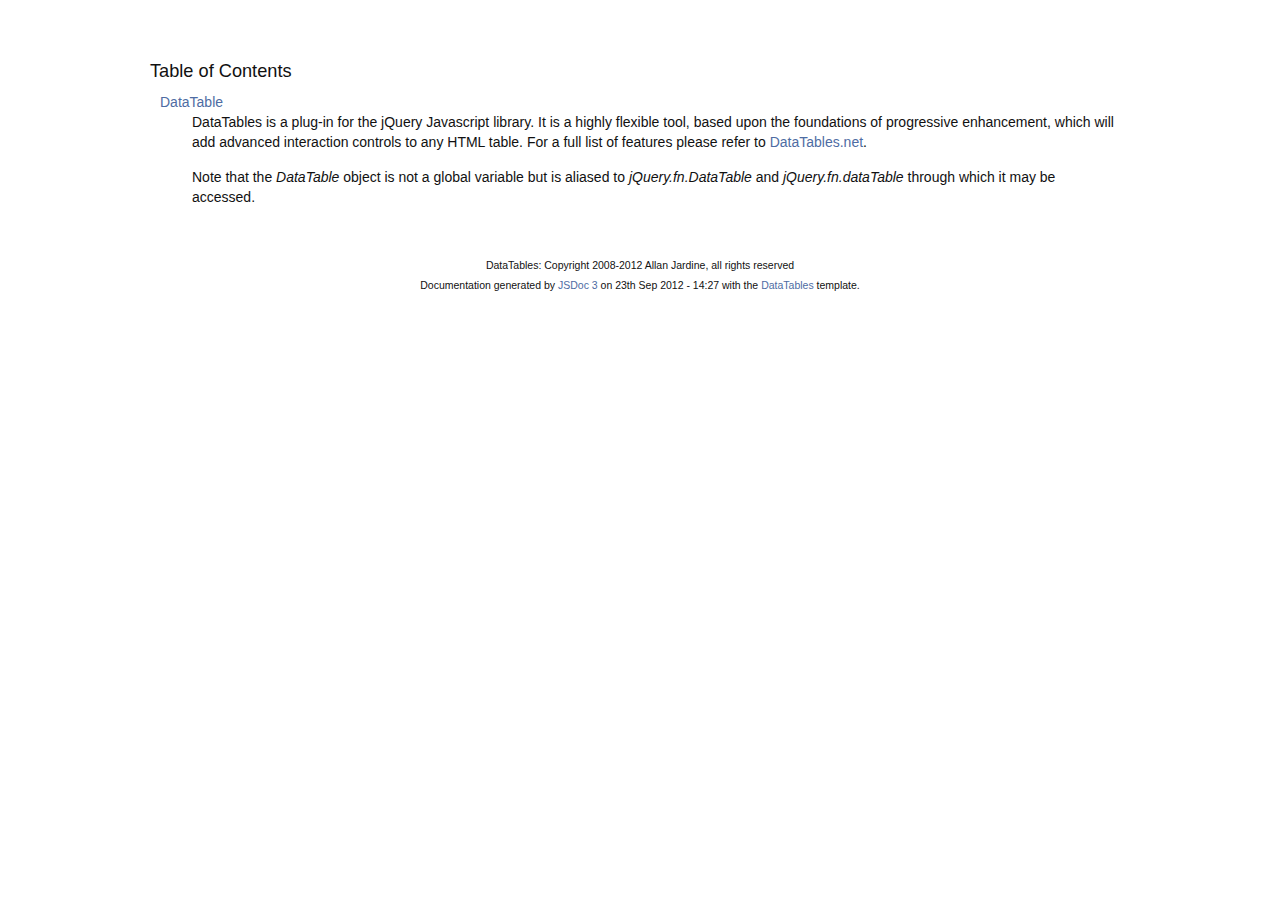
<file: Datatables/docs/index.html>
<!DOCTYPE HTML PUBLIC "-//W3C//DTD HTML 4.01//EN" "http://www.w3.org/TR/html4/strict.dtd">
<html>
	<head>
		<meta http-equiv="Content-type" content="text/html; charset=utf-8">
		<title>Table of Contents - documentation</title>
  
		<style type="text/css" media="screen">
			@import "media/css/doc.css";
			@import "media/css/shCore.css";
			@import "media/css/shThemeDataTables.css";
		</style>
	
		<script type="text/javascript" src="media/js/shCore.js"></script>
		<script type="text/javascript" src="media/js/shBrushJScript.js"></script>
		<script type="text/javascript" src="media/js/jquery.js"></script>
		<script type="text/javascript" src="media/js/doc.js"></script>
	</head>
	<body>
		<div class="fw_container">
			<a name="top"></a>
			<div class="fw_header">
			</div>

			<div class="fw_content">
				<h3 class="subsection-title">Table of Contents</h3>
				<dl>
					<dt><a href="DataTable.html">DataTable</a></dt><dd><p>DataTables is a plug-in for the jQuery Javascript library. It is a 
highly flexible tool, based upon the foundations of progressive 
enhancement, which will add advanced interaction controls to any 
HTML table. For a full list of features please refer to
<a href="http://datatables.net">DataTables.net</a>.</p>

<p>Note that the <i>DataTable</i> object is not a global variable but is
aliased to <i>jQuery.fn.DataTable</i> and <i>jQuery.fn.dataTable</i> through which 
it may be  accessed.</p></dd>
				</dl>
   			</div>
		</div>

		<div class="fw_footer">
			DataTables: Copyright 2008-2012 Allan Jardine, all rights reserved<br>

			Documentation generated by <a href="https://github.com/micmath/JSDoc">JSDoc 3</a> on
			23th Sep 2012 - 14:27
			with the <a href="http://datatables.net/">DataTables</a> template.
		</div>
	</body>
</html>
</file>
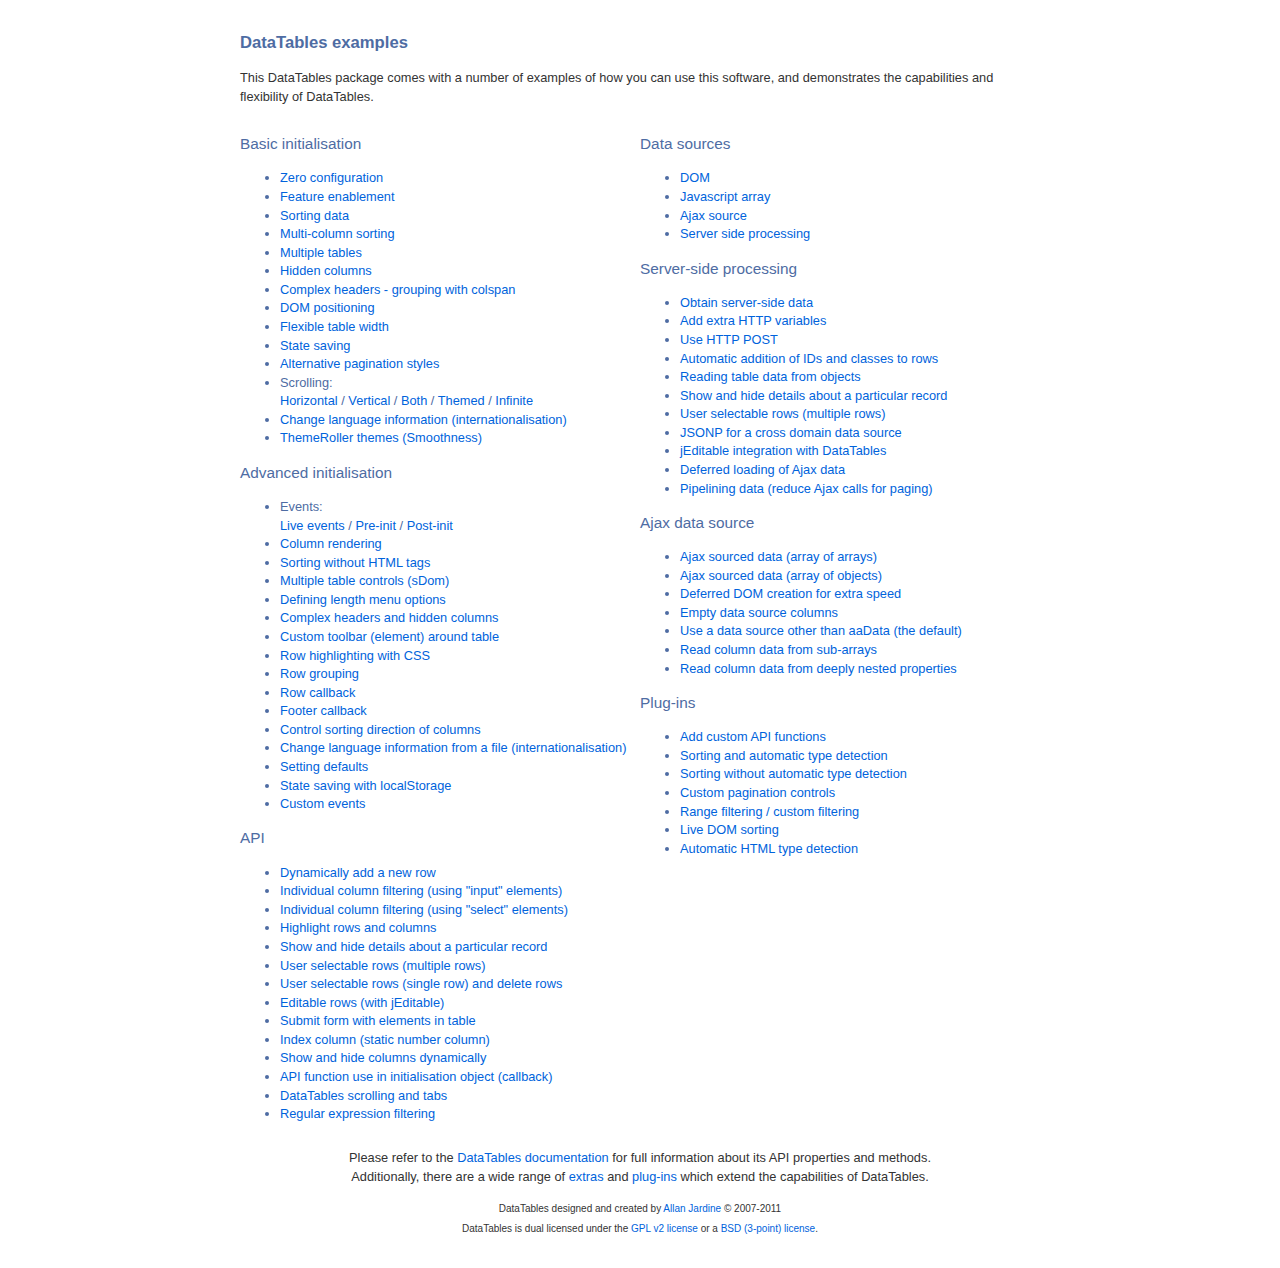
<file: Datatables/examples/index.html>
<!DOCTYPE HTML PUBLIC "-//W3C//DTD HTML 4.01//EN" "http://www.w3.org/TR/html4/strict.dtd">
<html>
	<head>
		<meta http-equiv="content-type" content="text/html; charset=utf-8" />
		<link rel="shortcut icon" type="image/ico" href="http://www.datatables.net/favicon.ico" />
		
		<title>DataTables example</title>
		<style type="text/css" title="currentStyle">
			@import "../media/css/demo_page.css";
			@import "../media/css/demo_table.css";
		</style>
	</head>
	<body id="dt_example">
		<div id="container">
			<div class="full_width big">
				DataTables examples
			</div>
			
			<p>This DataTables package comes with a number of examples of how you can use this software, and demonstrates the capabilities and flexibility of DataTables.</p>
			
			<div class="demo_links">
				<h2>Basic initialisation</h2>
				<ul>
					<li><a href="basic_init/zero_config.html">Zero configuration</a></li>
					<li><a href="basic_init/filter_only.html">Feature enablement</a></li>
					<li><a href="basic_init/table_sorting.html">Sorting data</a></li>
					<li><a href="basic_init/multi_col_sort.html">Multi-column sorting</a></li>
					<li><a href="basic_init/multiple_tables.html">Multiple tables</a></li>
					<li><a href="basic_init/hidden_columns.html">Hidden columns</a></li>
					<li><a href="basic_init/complex_header.html">Complex headers - grouping with colspan</a></li>
					<li><a href="basic_init/dom.html">DOM positioning</a></li>
					<li><a href="basic_init/flexible_width.html">Flexible table width</a></li>
					<li><a href="basic_init/state_save.html">State saving</a></li>
					<li><a href="basic_init/alt_pagination.html">Alternative pagination styles</a></li>
					<li>Scrolling: <br>
						<a href="basic_init/scroll_x.html">Horizontal</a> / 
						<a href="basic_init/scroll_y.html">Vertical</a> / 
						<a href="basic_init/scroll_xy.html">Both</a> / 
						<a href="basic_init/scroll_y_theme.html">Themed</a> / 
						<a href="basic_init/scroll_y_infinite.html">Infinite</a>
					</li>
					<li><a href="basic_init/language.html">Change language information (internationalisation)</a></li>
					<li><a href="basic_init/themes.html">ThemeRoller themes (Smoothness)</a></li>
				</ul>
				
				<h2>Advanced initialisation</h2>
				<ul>
					<li>Events: <br>
						<a href="advanced_init/events_live.html">Live events</a> / 
						<a href="advanced_init/events_pre_init.html">Pre-init</a> / 
						<a href="advanced_init/events_post_init.html">Post-init</a>
					</li>
					<li><a href="advanced_init/column_render.html">Column rendering</a></li>
					<li><a href="advanced_init/html_sort.html">Sorting without HTML tags</a></li>
					<li><a href="advanced_init/dom_multiple_elements.html">Multiple table controls (sDom)</a></li>
					<li><a href="advanced_init/length_menu.html">Defining length menu options</a></li>
					<li><a href="advanced_init/complex_header.html">Complex headers and hidden columns</a></li>
					<li><a href="advanced_init/dom_toolbar.html">Custom toolbar (element) around table</a></li>
					<li><a href="advanced_init/highlight.html">Row highlighting with CSS</a></li>
					<li><a href="advanced_init/row_grouping.html">Row grouping</a></li>
					<li><a href="advanced_init/row_callback.html">Row callback</a></li>
					<li><a href="advanced_init/footer_callback.html">Footer callback</a></li>
					<li><a href="advanced_init/sorting_control.html">Control sorting direction of columns</a></li>
					<li><a href="advanced_init/language_file.html">Change language information from a file (internationalisation)</a></li>
					<li><a href="advanced_init/defaults.html">Setting defaults</a></li>
					<li><a href="advanced_init/localstorage.html">State saving with localStorage</a></li>
					<li><a href="advanced_init/dt_events.html">Custom events</a></li>
				</ul>
				
				<h2>API</h2>
				<ul>
					<li><a href="api/add_row.html">Dynamically add a new row</a></li>
					<li><a href="api/multi_filter.html">Individual column filtering (using "input" elements)</a></li>
					<li><a href="api/multi_filter_select.html">Individual column filtering (using "select" elements)</a></li>
					<li><a href="api/highlight.html">Highlight rows and columns</a></li>
					<li><a href="api/row_details.html">Show and hide details about a particular record</a></li>
					<li><a href="api/select_row.html">User selectable rows (multiple rows)</a></li>
					<li><a href="api/select_single_row.html">User selectable rows (single row) and delete rows</a></li>
					<li><a href="api/editable.html">Editable rows (with jEditable)</a></li>
					<li><a href="api/form.html">Submit form with elements in table</a></li>
					<li><a href="api/counter_column.html">Index column (static number column)</a></li>
					<li><a href="api/show_hide.html">Show and hide columns dynamically</a></li>
					<li><a href="api/api_in_init.html">API function use in initialisation object (callback)</a></li>
					<li><a href="api/tabs_and_scrolling.html">DataTables scrolling and tabs</a></li>
					<li><a href="api/regex.html">Regular expression filtering</a></li>
				</ul>
			</div>
			
			<div class="demo_links">
				<h2>Data sources</h2>
				<ul>
					<li><a href="data_sources/dom.html">DOM</a></li>
					<li><a href="data_sources/js_array.html">Javascript array</a></li>
					<li><a href="data_sources/ajax.html">Ajax source</a></li>
					<li><a href="data_sources/server_side.html">Server side processing</a></li>
				</ul>
				
				<h2>Server-side processing</h2>
				<ul>
					<li><a href="server_side/server_side.html">Obtain server-side data</a></li>
					<li><a href="server_side/custom_vars.html">Add extra HTTP variables</a></li>
					<li><a href="server_side/post.html">Use HTTP POST</a></li>
					<li><a href="server_side/ids.html">Automatic addition of IDs and classes to rows</a></li>
					<li><a href="server_side/object_data.html">Reading table data from objects</a></li>
					<li><a href="server_side/row_details.html">Show and hide details about a particular record</a></li>
					<li><a href="server_side/select_rows.html">User selectable rows (multiple rows)</a></li>
					<li><a href="server_side/jsonp.html">JSONP for a cross domain data source</a></li>
					<li><a href="server_side/editable.html">jEditable integration with DataTables</a></li>
					<li><a href="server_side/defer_loading.html">Deferred loading of Ajax data</a></li>
					<li><a href="server_side/pipeline.html">Pipelining data (reduce Ajax calls for paging)</a></li>
				</ul>
				
				<h2>Ajax data source</h2>
				<ul>
					<li><a href="ajax/ajax.html">Ajax sourced data (array of arrays)</a></li>
					<li><a href="ajax/objects.html">Ajax sourced data (array of objects)</a></li>
					<li><a href="ajax/defer_render.html">Deferred DOM creation for extra speed</a></li>
					<li><a href="ajax/null_data_source.html">Empty data source columns</a></li>
					<li><a href="ajax/custom_data_property.html">Use a data source other than aaData (the default)</a></li>
					<li><a href="ajax/objects_subarrays.html">Read column data from sub-arrays</a></li>
					<li><a href="ajax/deep.html">Read column data from deeply nested properties</a></li>
				</ul>
				
				<h2>Plug-ins</h2>
				<ul>
					<li><a href="plug-ins/plugin_api.html">Add custom API functions</a></li>
					<li><a href="plug-ins/sorting_plugin.html">Sorting and automatic type detection</a></li>
					<li><a href="plug-ins/sorting_sType.html">Sorting without automatic type detection</a></li>
					<li><a href="plug-ins/paging_plugin.html">Custom pagination controls</a></li>
					<li><a href="plug-ins/range_filtering.html">Range filtering / custom filtering</a></li>
					<li><a href="plug-ins/dom_sort.html">Live DOM sorting</a></li>
					<li><a href="plug-ins/html_sort.html">Automatic HTML type detection</a></li>
				</ul>
			</div>
			
			
			<div id="footer" class="clear" style="text-align:center;">
				<p>
					Please refer to the <a href="http://www.datatables.net/usage">DataTables documentation</a> for full information about its API properties and methods.<br>
					Additionally, there are a wide range of <a href="http://www.datatables.net/extras">extras</a> and <a href="http://www.datatables.net/plug-ins">plug-ins</a> which extend the capabilities of DataTables.
				</p>
				
				<span style="font-size:10px;">
					DataTables designed and created by <a href="http://www.sprymedia.co.uk">Allan Jardine</a> &copy; 2007-2011<br>
					DataTables is dual licensed under the <a href="http://www.datatables.net/license_gpl2">GPL v2 license</a> or a <a href="http://www.datatables.net/license_bsd">BSD (3-point) license</a>.
				</span>
			</div>
		</div>
	</body>
</html>
</file>
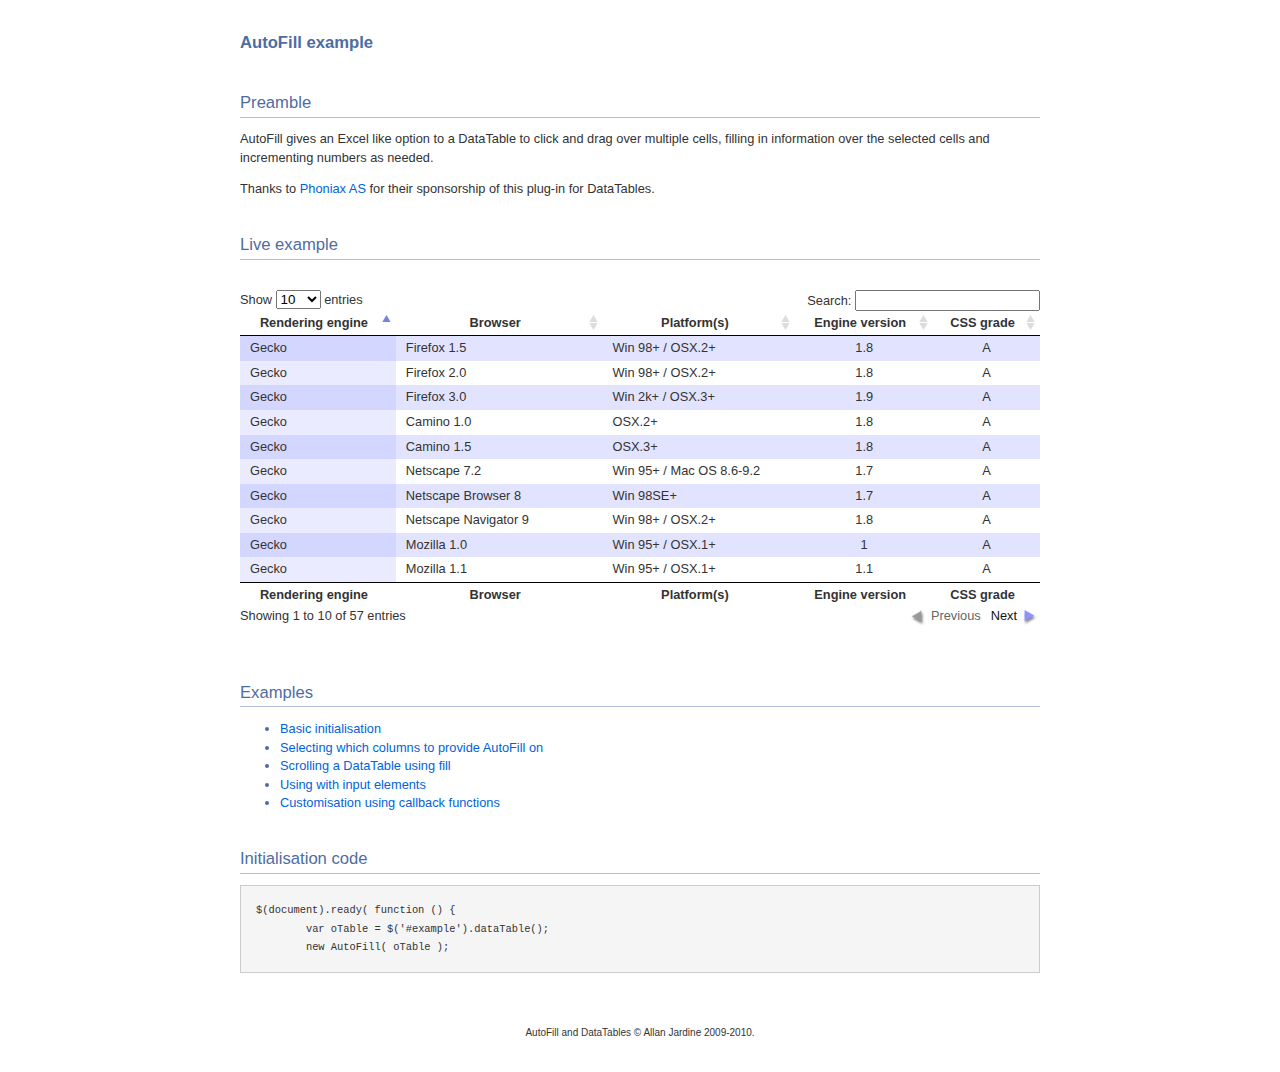
<file: Datatables/extras/AutoFill/index.html>
<!DOCTYPE HTML PUBLIC "-//W3C//DTD HTML 4.01//EN" "http://www.w3.org/TR/html4/strict.dtd">
<html>
	<head>
		<meta http-equiv="content-type" content="text/html; charset=utf-8">
		<link rel="shortcut icon" type="image/ico" href="http://www.sprymedia.co.uk/media/images/favicon.ico">
		
		<title>AutoFill example</title>
		<style type="text/css" title="currentStyle">
			@import "../../media/css/demo_page.css";
			@import "../../media/css/demo_table.css";
			@import "media/css/AutoFill.css";
		</style>
		<script type="text/javascript" charset="utf-8" src="../../media/js/jquery.js"></script>
		<script type="text/javascript" charset="utf-8" src="../../media/js/jquery.dataTables.js"></script>
		<script type="text/javascript" charset="utf-8" src="media/js/AutoFill.js"></script>
		<script type="text/javascript" charset="utf-8">
			$(document).ready( function () {
				var oTable = $('#example').dataTable();
				new AutoFill( oTable );
			} );
		</script>
	</head>
	<body id="dt_example">
		<div id="container">
			<div class="full_width big">
				AutoFill example
			</div>
			
			<h1>Preamble</h1>
			<p>
				AutoFill gives an Excel like option to a DataTable to click and drag over multiple
				cells, filling in information over the selected cells and incrementing numbers as needed.
			</p>
			<p>Thanks to <a href="http://www.phoniax.no/">Phoniax AS</a> for their sponsorship of this plug-in for DataTables.</p>
			
			
			
			<h1>Live example</h1>
			<form>
			<div id="demo">
<table cellpadding="0" cellspacing="0" border="0" class="display" id="example">
	<thead>
		<tr>
			<th>Rendering engine</th>
			<th>Browser</th>
			<th>Platform(s)</th>
			<th>Engine version</th>
			<th>CSS grade</th>
		</tr>
	</thead>
	<tfoot>
		<tr>
			<th>Rendering engine</th>
			<th>Browser</th>
			<th>Platform(s)</th>
			<th>Engine version</th>
			<th>CSS grade</th>
		</tr>
	</tfoot>
	<tbody>
		<tr class="odd_gradeX">
			<td>Trident</td>
			<td>Internet Explorer 4.0</td>
			<td>Win 95+ (Entity: &amp;)</td>
			<td class="center">4</td>
			<td class="center">X</td>
		</tr>
		<tr class="even_gradeC">
			<td>Trident</td>
			<td>Internet Explorer 5.0</td>
			<td>Win 95+</td>
			<td class="center">5</td>
			<td class="center">C</td>
		</tr>
		<tr class="odd_gradeA">
			<td>Trident</td>
			<td>Internet Explorer 5.5</td>
			<td>Win 95+</td>
			<td class="center">5.5</td>
			<td class="center">A</td>
		</tr>
		<tr class="even_gradeA">
			<td>Trident</td>
			<td>Internet Explorer 6</td>
			<td>Win 98+</td>
			<td class="center">6</td>
			<td class="center">A</td>
		</tr>
		<tr class="odd_gradeA">
			<td>Trident</td>
			<td>Internet Explorer 7</td>
			<td>Win XP SP2+</td>
			<td class="center">7</td>
			<td class="center">A</td>
		</tr>
		<tr class="even_gradeA">
			<td>Trident</td>
			<td>AOL browser (AOL desktop)</td>
			<td>Win XP</td>
			<td class="center">6</td>
			<td class="center">A</td>
		</tr>
		<tr class="odd_gradeA">
			<td>Gecko (UTF-8: $¢€)</td>
			<td>Firefox 1.0</td>
			<td>Win 98+ / OSX.2+</td>
			<td class="center">1.7</td>
			<td class="center">A</td>
		</tr>
		<tr class="even_gradeA">
			<td>Gecko</td>
			<td>Firefox 1.5</td>
			<td>Win 98+ / OSX.2+</td>
			<td class="center">1.8</td>
			<td class="center">A</td>
		</tr>
		<tr class="odd_gradeA">
			<td>Gecko</td>
			<td>Firefox 2.0</td>
			<td>Win 98+ / OSX.2+</td>
			<td class="center">1.8</td>
			<td class="center">A</td>
		</tr>
		<tr class="even_gradeA">
			<td>Gecko</td>
			<td>Firefox 3.0</td>
			<td>Win 2k+ / OSX.3+</td>
			<td class="center">1.9</td>
			<td class="center">A</td>
		</tr>
		<tr class="odd_gradeA">
			<td>Gecko</td>
			<td>Camino 1.0</td>
			<td>OSX.2+</td>
			<td class="center">1.8</td>
			<td class="center">A</td>
		</tr>
		<tr class="even_gradeA">
			<td>Gecko</td>
			<td>Camino 1.5</td>
			<td>OSX.3+</td>
			<td class="center">1.8</td>
			<td class="center">A</td>
		</tr>
		<tr class="odd_gradeA">
			<td>Gecko</td>
			<td>Netscape 7.2</td>
			<td>Win 95+ / Mac OS 8.6-9.2</td>
			<td class="center">1.7</td>
			<td class="center">A</td>
		</tr>
		<tr class="even_gradeA">
			<td>Gecko</td>
			<td>Netscape Browser 8</td>
			<td>Win 98SE+</td>
			<td class="center">1.7</td>
			<td class="center">A</td>
		</tr>
		<tr class="odd_gradeA">
			<td>Gecko</td>
			<td>Netscape Navigator 9</td>
			<td>Win 98+ / OSX.2+</td>
			<td class="center">1.8</td>
			<td class="center">A</td>
		</tr>
		<tr class="even_gradeA">
			<td>Gecko</td>
			<td>Mozilla 1.0</td>
			<td>Win 95+ / OSX.1+</td>
			<td class="center">1</td>
			<td class="center">A</td>
		</tr>
		<tr class="odd_gradeA">
			<td>Gecko</td>
			<td>Mozilla 1.1</td>
			<td>Win 95+ / OSX.1+</td>
			<td class="center">1.1</td>
			<td class="center">A</td>
		</tr>
		<tr class="even_gradeA">
			<td>Gecko</td>
			<td>Mozilla 1.2</td>
			<td>Win 95+ / OSX.1+</td>
			<td class="center">1.2</td>
			<td class="center">A</td>
		</tr>
		<tr class="odd_gradeA">
			<td>Gecko</td>
			<td>Mozilla 1.3</td>
			<td>Win 95+ / OSX.1+</td>
			<td class="center">1.3</td>
			<td class="center">A</td>
		</tr>
		<tr class="even_gradeA">
			<td>Gecko</td>
			<td>Mozilla 1.4</td>
			<td>Win 95+ / OSX.1+</td>
			<td class="center">1.4</td>
			<td class="center">A</td>
		</tr>
		<tr class="odd_gradeA">
			<td>Gecko</td>
			<td>Mozilla 1.5</td>
			<td>Win 95+ / OSX.1+</td>
			<td class="center">1.5</td>
			<td class="center">A</td>
		</tr>
		<tr class="even_gradeA">
			<td>Gecko</td>
			<td>Mozilla 1.6</td>
			<td>Win 95+ / OSX.1+</td>
			<td class="center">1.6</td>
			<td class="center">A</td>
		</tr>
		<tr class="odd_gradeA">
			<td>Gecko</td>
			<td>Mozilla 1.7</td>
			<td>Win 98+ / OSX.1+</td>
			<td class="center">1.7</td>
			<td class="center">A</td>
		</tr>
		<tr class="even_gradeA">
			<td>Gecko</td>
			<td>Mozilla 1.8</td>
			<td>Win 98+ / OSX.1+</td>
			<td class="center">1.8</td>
			<td class="center">A</td>
		</tr>
		<tr class="odd_gradeA">
			<td>Gecko</td>
			<td>Seamonkey 1.1</td>
			<td>Win 98+ / OSX.2+</td>
			<td class="center">1.8</td>
			<td class="center">A</td>
		</tr>
		<tr class="even_gradeA">
			<td>Gecko</td>
			<td>Epiphany 2.20</td>
			<td>Gnome</td>
			<td class="center">1.8</td>
			<td class="center">A</td>
		</tr>
		<tr class="odd_gradeA">
			<td>Webkit</td>
			<td>Safari 1.2</td>
			<td>OSX.3</td>
			<td class="center">125.5</td>
			<td class="center">A</td>
		</tr>
		<tr class="even_gradeA">
			<td>Webkit</td>
			<td>Safari 1.3</td>
			<td>OSX.3</td>
			<td class="center">312.8</td>
			<td class="center">A</td>
		</tr>
		<tr class="odd_gradeA">
			<td>Webkit</td>
			<td>Safari 2.0</td>
			<td>OSX.4+</td>
			<td class="center">419.3</td>
			<td class="center">A</td>
		</tr>
		<tr class="even_gradeA">
			<td>Webkit</td>
			<td>Safari 3.0</td>
			<td>OSX.4+</td>
			<td class="center">522.1</td>
			<td class="center">A</td>
		</tr>
		<tr class="odd_gradeA">
			<td>Webkit</td>
			<td>OmniWeb 5.5</td>
			<td>OSX.4+</td>
			<td class="center">420</td>
			<td class="center">A</td>
		</tr>
		<tr class="even_gradeA">
			<td>Webkit</td>
			<td>iPod Touch / iPhone</td>
			<td>iPod</td>
			<td class="center">420.1</td>
			<td class="center">A</td>
		</tr>
		<tr class="odd_gradeA">
			<td>Webkit</td>
			<td>S60</td>
			<td>S60</td>
			<td class="center">413</td>
			<td class="center">A</td>
		</tr>
		<tr class="even_gradeA">
			<td>Presto</td>
			<td>Opera 7.0</td>
			<td>Win 95+ / OSX.1+</td>
			<td class="center">-</td>
			<td class="center">A</td>
		</tr>
		<tr class="odd_gradeA">
			<td>Presto</td>
			<td>Opera 7.5</td>
			<td>Win 95+ / OSX.2+</td>
			<td class="center">-</td>
			<td class="center">A</td>
		</tr>
		<tr class="even_gradeA">
			<td>Presto</td>
			<td>Opera 8.0</td>
			<td>Win 95+ / OSX.2+</td>
			<td class="center">-</td>
			<td class="center">A</td>
		</tr>
		<tr class="odd_gradeA">
			<td>Presto</td>
			<td>Opera 8.5</td>
			<td>Win 95+ / OSX.2+</td>
			<td class="center">-</td>
			<td class="center">A</td>
		</tr>
		<tr class="even_gradeA">
			<td>Presto</td>
			<td>Opera 9.0</td>
			<td>Win 95+ / OSX.3+</td>
			<td class="center">-</td>
			<td class="center">A</td>
		</tr>
		<tr class="odd_gradeA">
			<td>Presto</td>
			<td>Opera 9.2</td>
			<td>Win 88+ / OSX.3+</td>
			<td class="center">-</td>
			<td class="center">A</td>
		</tr>
		<tr class="even_gradeA">
			<td>Presto</td>
			<td>Opera 9.5</td>
			<td>Win 88+ / OSX.3+</td>
			<td class="center">-</td>
			<td class="center">A</td>
		</tr>
		<tr class="odd_gradeA">
			<td>Presto</td>
			<td>Opera for Wii</td>
			<td>Wii</td>
			<td class="center">-</td>
			<td class="center">A</td>
		</tr>
		<tr class="even_gradeA">
			<td>Presto</td>
			<td>Nokia N800</td>
			<td>N800</td>
			<td class="center">-</td>
			<td class="center">A</td>
		</tr>
		<tr class="odd_gradeA">
			<td>Presto</td>
			<td>Nintendo DS browser</td>
			<td>Nintendo DS</td>
			<td class="center">8.5</td>
			<td class="center">C/A<sup>1</sup></td>
		</tr>
		<tr class="even_gradeC">
			<td>KHTML</td>
			<td>Konqureror 3.1</td>
			<td>KDE 3.1</td>
			<td class="center">3.1</td>
			<td class="center">C</td>
		</tr>
		<tr class="odd_gradeA">
			<td>KHTML</td>
			<td>Konqureror 3.3</td>
			<td>KDE 3.3</td>
			<td class="center">3.3</td>
			<td class="center">A</td>
		</tr>
		<tr class="even_gradeA">
			<td>KHTML</td>
			<td>Konqureror 3.5</td>
			<td>KDE 3.5</td>
			<td class="center">3.5</td>
			<td class="center">A</td>
		</tr>
		<tr class="odd_gradeX">
			<td>Tasman</td>
			<td>Internet Explorer 4.5</td>
			<td>Mac OS 8-9</td>
			<td class="center">-</td>
			<td class="center">X</td>
		</tr>
		<tr class="even_gradeC">
			<td>Tasman</td>
			<td>Internet Explorer 5.1</td>
			<td>Mac OS 7.6-9</td>
			<td class="center">1</td>
			<td class="center">C</td>
		</tr>
		<tr class="odd_gradeC">
			<td>Tasman</td>
			<td>Internet Explorer 5.2</td>
			<td>Mac OS 8-X</td>
			<td class="center">1</td>
			<td class="center">C</td>
		</tr>
		<tr class="even_gradeA">
			<td>Misc</td>
			<td>NetFront 3.1</td>
			<td>Embedded devices</td>
			<td class="center">-</td>
			<td class="center">C</td>
		</tr>
		<tr class="odd_gradeA">
			<td>Misc</td>
			<td>NetFront 3.4</td>
			<td>Embedded devices</td>
			<td class="center">-</td>
			<td class="center">A</td>
		</tr>
		<tr class="even_gradeX">
			<td>Misc</td>
			<td>Dillo 0.8</td>
			<td>Embedded devices</td>
			<td class="center">-</td>
			<td class="center">X</td>
		</tr>
		<tr class="odd_gradeX">
			<td>Misc</td>
			<td>Links</td>
			<td>Text only</td>
			<td class="center">-</td>
			<td class="center">X</td>
		</tr>
		<tr class="even_gradeX">
			<td>Misc</td>
			<td>Lynx</td>
			<td>Text only</td>
			<td class="center">-</td>
			<td class="center">X</td>
		</tr>
		<tr class="odd_gradeC">
			<td>Misc</td>
			<td>IE Mobile</td>
			<td>Windows Mobile 6</td>
			<td class="center">-</td>
			<td class="center">C</td>
		</tr>
		<tr class="even_gradeC">
			<td>Misc</td>
			<td>PSP browser</td>
			<td>PSP</td>
			<td class="center">-</td>
			<td class="center">C</td>
		</tr>
		<tr class="odd_gradeU">
			<td>Other browsers</td>
			<td>All others</td>
			<td>-</td>
			<td class="center">-</td>
			<td class="center">U</td>
		</tr>
	</tbody>
</table>
			</div>
		</form>
			<div class="spacer"></div>
			
			
			<h1>Examples</h1>
			<ul>
				<li><a href="index.html">Basic initialisation</a></li>
				<li><a href="columns.html">Selecting which columns to provide AutoFill on</a></li>
				<li><a href="scrolling.html">Scrolling a DataTable using fill</a></li>
				<li><a href="inputs.html">Using with input elements</a></li>
				<li><a href="callbacks.html">Customisation using callback functions</a></li>
			</ul>
			
			
			<h1>Initialisation code</h1>
			<pre>$(document).ready( function () {
	var oTable = $('#example').dataTable();
	new AutoFill( oTable );</pre>
			
			<div id="footer" style="text-align:center;">
				<span style="font-size:10px;">
					AutoFill and DataTables &copy; Allan Jardine 2009-2010.<br>
				</span>
			</div>
		</div>
	</body>
</html>
</file>
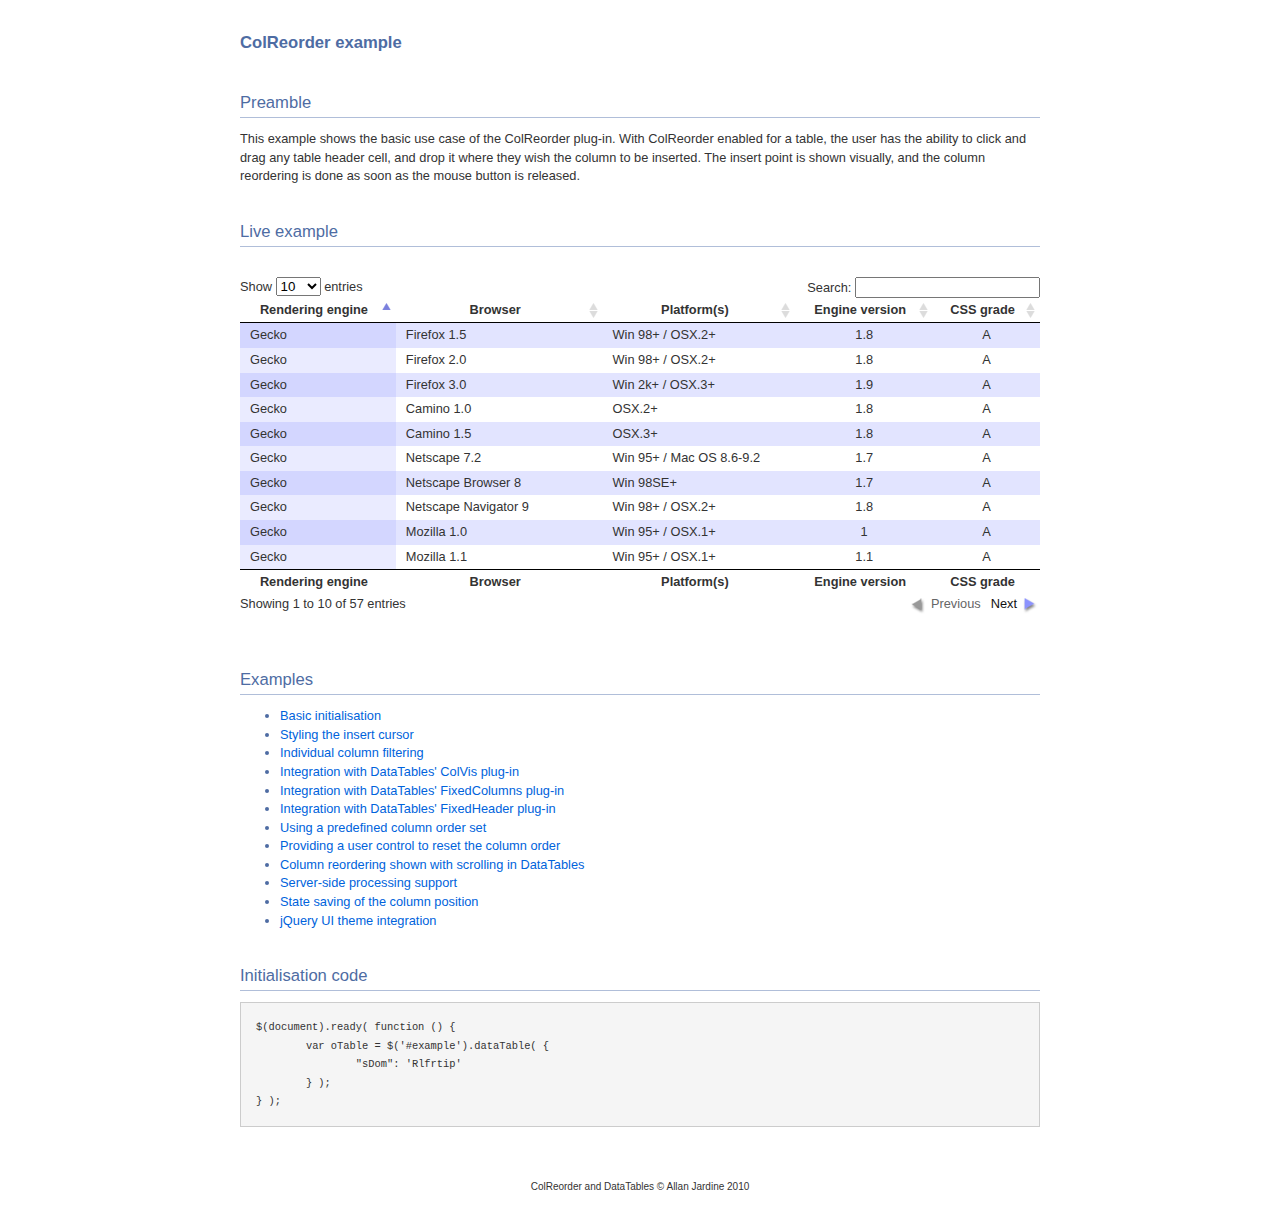
<file: Datatables/extras/ColReorder/index.html>
<!DOCTYPE HTML PUBLIC "-//W3C//DTD HTML 4.01//EN" "http://www.w3.org/TR/html4/strict.dtd">
<html>
	<head>
		<meta http-equiv="content-type" content="text/html; charset=utf-8">
		<link rel="shortcut icon" type="image/ico" href="http://www.sprymedia.co.uk/media/images/favicon.ico">
		
		<title>ColReorder example</title>
		<style type="text/css" title="currentStyle">
			@import "../../media/css/demo_page.css";
			@import "../../media/css/demo_table.css";
			@import "media/css/ColReorder.css";
		</style>
		<script type="text/javascript" charset="utf-8" src="../../media/js/jquery.js"></script>
		<script type="text/javascript" charset="utf-8" src="../../media/js/jquery.dataTables.js"></script>
		<script type="text/javascript" charset="utf-8" src="media/js/ColReorder.js"></script>
		<script type="text/javascript" charset="utf-8">
			$(document).ready( function () {
				var oTable = $('#example').dataTable( {
					"sDom": 'Rlfrtip'
				} );
			} );
		</script>
	</head>
	<body id="dt_example">
		<div id="container">
			<div class="full_width big">
				ColReorder example
			</div>
			
			<h1>Preamble</h1>
			<p>This example shows the basic use case of the ColReorder plug-in. With ColReorder enabled
				for a table, the user has the ability to click and drag any table header cell, and drop 
				it where they wish the column to be inserted. The insert point is shown visually, and
				the column reordering is done as soon as the mouse button is released.</p>
			
			<h1>Live example</h1>
			<form>
			<div id="demo">
<table cellpadding="0" cellspacing="0" border="0" class="display" id="example">
	<thead>
		<tr>
			<th>Rendering engine</th>
			<th>Browser</th>
			<th>Platform(s)</th>
			<th>Engine version</th>
			<th>CSS grade</th>
		</tr>
	</thead>
	<tfoot>
		<tr>
			<th>Rendering engine</th>
			<th>Browser</th>
			<th>Platform(s)</th>
			<th>Engine version</th>
			<th>CSS grade</th>
		</tr>
	</tfoot>
	<tbody>
		<tr class="odd_gradeX">
			<td>Trident</td>
			<td>Internet Explorer 4.0</td>
			<td>Win 95+ (Entity: &amp;)</td>
			<td class="center">4</td>
			<td class="center">X</td>
		</tr>
		<tr class="even_gradeC">
			<td>Trident</td>
			<td>Internet Explorer 5.0</td>
			<td>Win 95+</td>
			<td class="center">5</td>
			<td class="center">C</td>
		</tr>
		<tr class="odd_gradeA">
			<td>Trident</td>
			<td>Internet Explorer 5.5</td>
			<td>Win 95+</td>
			<td class="center">5.5</td>
			<td class="center">A</td>
		</tr>
		<tr class="even_gradeA">
			<td>Trident</td>
			<td>Internet Explorer 6</td>
			<td>Win 98+</td>
			<td class="center">6</td>
			<td class="center">A</td>
		</tr>
		<tr class="odd_gradeA">
			<td>Trident</td>
			<td>Internet Explorer 7</td>
			<td>Win XP SP2+</td>
			<td class="center">7</td>
			<td class="center">A</td>
		</tr>
		<tr class="even_gradeA">
			<td>Trident</td>
			<td>AOL browser (AOL desktop)</td>
			<td>Win XP</td>
			<td class="center">6</td>
			<td class="center">A</td>
		</tr>
		<tr class="odd_gradeA">
			<td>Gecko (UTF-8: $¢€)</td>
			<td>Firefox 1.0</td>
			<td>Win 98+ / OSX.2+</td>
			<td class="center">1.7</td>
			<td class="center">A</td>
		</tr>
		<tr class="even_gradeA">
			<td>Gecko</td>
			<td>Firefox 1.5</td>
			<td>Win 98+ / OSX.2+</td>
			<td class="center">1.8</td>
			<td class="center">A</td>
		</tr>
		<tr class="odd_gradeA">
			<td>Gecko</td>
			<td>Firefox 2.0</td>
			<td>Win 98+ / OSX.2+</td>
			<td class="center">1.8</td>
			<td class="center">A</td>
		</tr>
		<tr class="even_gradeA">
			<td>Gecko</td>
			<td>Firefox 3.0</td>
			<td>Win 2k+ / OSX.3+</td>
			<td class="center">1.9</td>
			<td class="center">A</td>
		</tr>
		<tr class="odd_gradeA">
			<td>Gecko</td>
			<td>Camino 1.0</td>
			<td>OSX.2+</td>
			<td class="center">1.8</td>
			<td class="center">A</td>
		</tr>
		<tr class="even_gradeA">
			<td>Gecko</td>
			<td>Camino 1.5</td>
			<td>OSX.3+</td>
			<td class="center">1.8</td>
			<td class="center">A</td>
		</tr>
		<tr class="odd_gradeA">
			<td>Gecko</td>
			<td>Netscape 7.2</td>
			<td>Win 95+ / Mac OS 8.6-9.2</td>
			<td class="center">1.7</td>
			<td class="center">A</td>
		</tr>
		<tr class="even_gradeA">
			<td>Gecko</td>
			<td>Netscape Browser 8</td>
			<td>Win 98SE+</td>
			<td class="center">1.7</td>
			<td class="center">A</td>
		</tr>
		<tr class="odd_gradeA">
			<td>Gecko</td>
			<td>Netscape Navigator 9</td>
			<td>Win 98+ / OSX.2+</td>
			<td class="center">1.8</td>
			<td class="center">A</td>
		</tr>
		<tr class="even_gradeA">
			<td>Gecko</td>
			<td>Mozilla 1.0</td>
			<td>Win 95+ / OSX.1+</td>
			<td class="center">1</td>
			<td class="center">A</td>
		</tr>
		<tr class="odd_gradeA">
			<td>Gecko</td>
			<td>Mozilla 1.1</td>
			<td>Win 95+ / OSX.1+</td>
			<td class="center">1.1</td>
			<td class="center">A</td>
		</tr>
		<tr class="even_gradeA">
			<td>Gecko</td>
			<td>Mozilla 1.2</td>
			<td>Win 95+ / OSX.1+</td>
			<td class="center">1.2</td>
			<td class="center">A</td>
		</tr>
		<tr class="odd_gradeA">
			<td>Gecko</td>
			<td>Mozilla 1.3</td>
			<td>Win 95+ / OSX.1+</td>
			<td class="center">1.3</td>
			<td class="center">A</td>
		</tr>
		<tr class="even_gradeA">
			<td>Gecko</td>
			<td>Mozilla 1.4</td>
			<td>Win 95+ / OSX.1+</td>
			<td class="center">1.4</td>
			<td class="center">A</td>
		</tr>
		<tr class="odd_gradeA">
			<td>Gecko</td>
			<td>Mozilla 1.5</td>
			<td>Win 95+ / OSX.1+</td>
			<td class="center">1.5</td>
			<td class="center">A</td>
		</tr>
		<tr class="even_gradeA">
			<td>Gecko</td>
			<td>Mozilla 1.6</td>
			<td>Win 95+ / OSX.1+</td>
			<td class="center">1.6</td>
			<td class="center">A</td>
		</tr>
		<tr class="odd_gradeA">
			<td>Gecko</td>
			<td>Mozilla 1.7</td>
			<td>Win 98+ / OSX.1+</td>
			<td class="center">1.7</td>
			<td class="center">A</td>
		</tr>
		<tr class="even_gradeA">
			<td>Gecko</td>
			<td>Mozilla 1.8</td>
			<td>Win 98+ / OSX.1+</td>
			<td class="center">1.8</td>
			<td class="center">A</td>
		</tr>
		<tr class="odd_gradeA">
			<td>Gecko</td>
			<td>Seamonkey 1.1</td>
			<td>Win 98+ / OSX.2+</td>
			<td class="center">1.8</td>
			<td class="center">A</td>
		</tr>
		<tr class="even_gradeA">
			<td>Gecko</td>
			<td>Epiphany 2.20</td>
			<td>Gnome</td>
			<td class="center">1.8</td>
			<td class="center">A</td>
		</tr>
		<tr class="odd_gradeA">
			<td>Webkit</td>
			<td>Safari 1.2</td>
			<td>OSX.3</td>
			<td class="center">125.5</td>
			<td class="center">A</td>
		</tr>
		<tr class="even_gradeA">
			<td>Webkit</td>
			<td>Safari 1.3</td>
			<td>OSX.3</td>
			<td class="center">312.8</td>
			<td class="center">A</td>
		</tr>
		<tr class="odd_gradeA">
			<td>Webkit</td>
			<td>Safari 2.0</td>
			<td>OSX.4+</td>
			<td class="center">419.3</td>
			<td class="center">A</td>
		</tr>
		<tr class="even_gradeA">
			<td>Webkit</td>
			<td>Safari 3.0</td>
			<td>OSX.4+</td>
			<td class="center">522.1</td>
			<td class="center">A</td>
		</tr>
		<tr class="odd_gradeA">
			<td>Webkit</td>
			<td>OmniWeb 5.5</td>
			<td>OSX.4+</td>
			<td class="center">420</td>
			<td class="center">A</td>
		</tr>
		<tr class="even_gradeA">
			<td>Webkit</td>
			<td>iPod Touch / iPhone</td>
			<td>iPod</td>
			<td class="center">420.1</td>
			<td class="center">A</td>
		</tr>
		<tr class="odd_gradeA">
			<td>Webkit</td>
			<td>S60</td>
			<td>S60</td>
			<td class="center">413</td>
			<td class="center">A</td>
		</tr>
		<tr class="even_gradeA">
			<td>Presto</td>
			<td>Opera 7.0</td>
			<td>Win 95+ / OSX.1+</td>
			<td class="center">-</td>
			<td class="center">A</td>
		</tr>
		<tr class="odd_gradeA">
			<td>Presto</td>
			<td>Opera 7.5</td>
			<td>Win 95+ / OSX.2+</td>
			<td class="center">-</td>
			<td class="center">A</td>
		</tr>
		<tr class="even_gradeA">
			<td>Presto</td>
			<td>Opera 8.0</td>
			<td>Win 95+ / OSX.2+</td>
			<td class="center">-</td>
			<td class="center">A</td>
		</tr>
		<tr class="odd_gradeA">
			<td>Presto</td>
			<td>Opera 8.5</td>
			<td>Win 95+ / OSX.2+</td>
			<td class="center">-</td>
			<td class="center">A</td>
		</tr>
		<tr class="even_gradeA">
			<td>Presto</td>
			<td>Opera 9.0</td>
			<td>Win 95+ / OSX.3+</td>
			<td class="center">-</td>
			<td class="center">A</td>
		</tr>
		<tr class="odd_gradeA">
			<td>Presto</td>
			<td>Opera 9.2</td>
			<td>Win 88+ / OSX.3+</td>
			<td class="center">-</td>
			<td class="center">A</td>
		</tr>
		<tr class="even_gradeA">
			<td>Presto</td>
			<td>Opera 9.5</td>
			<td>Win 88+ / OSX.3+</td>
			<td class="center">-</td>
			<td class="center">A</td>
		</tr>
		<tr class="odd_gradeA">
			<td>Presto</td>
			<td>Opera for Wii</td>
			<td>Wii</td>
			<td class="center">-</td>
			<td class="center">A</td>
		</tr>
		<tr class="even_gradeA">
			<td>Presto</td>
			<td>Nokia N800</td>
			<td>N800</td>
			<td class="center">-</td>
			<td class="center">A</td>
		</tr>
		<tr class="odd_gradeA">
			<td>Presto</td>
			<td>Nintendo DS browser</td>
			<td>Nintendo DS</td>
			<td class="center">8.5</td>
			<td class="center">C/A<sup>1</sup></td>
		</tr>
		<tr class="even_gradeC">
			<td>KHTML</td>
			<td>Konqureror 3.1</td>
			<td>KDE 3.1</td>
			<td class="center">3.1</td>
			<td class="center">C</td>
		</tr>
		<tr class="odd_gradeA">
			<td>KHTML</td>
			<td>Konqureror 3.3</td>
			<td>KDE 3.3</td>
			<td class="center">3.3</td>
			<td class="center">A</td>
		</tr>
		<tr class="even_gradeA">
			<td>KHTML</td>
			<td>Konqureror 3.5</td>
			<td>KDE 3.5</td>
			<td class="center">3.5</td>
			<td class="center">A</td>
		</tr>
		<tr class="odd_gradeX">
			<td>Tasman</td>
			<td>Internet Explorer 4.5</td>
			<td>Mac OS 8-9</td>
			<td class="center">-</td>
			<td class="center">X</td>
		</tr>
		<tr class="even_gradeC">
			<td>Tasman</td>
			<td>Internet Explorer 5.1</td>
			<td>Mac OS 7.6-9</td>
			<td class="center">1</td>
			<td class="center">C</td>
		</tr>
		<tr class="odd_gradeC">
			<td>Tasman</td>
			<td>Internet Explorer 5.2</td>
			<td>Mac OS 8-X</td>
			<td class="center">1</td>
			<td class="center">C</td>
		</tr>
		<tr class="even_gradeA">
			<td>Misc</td>
			<td>NetFront 3.1</td>
			<td>Embedded devices</td>
			<td class="center">-</td>
			<td class="center">C</td>
		</tr>
		<tr class="odd_gradeA">
			<td>Misc</td>
			<td>NetFront 3.4</td>
			<td>Embedded devices</td>
			<td class="center">-</td>
			<td class="center">A</td>
		</tr>
		<tr class="even_gradeX">
			<td>Misc</td>
			<td>Dillo 0.8</td>
			<td>Embedded devices</td>
			<td class="center">-</td>
			<td class="center">X</td>
		</tr>
		<tr class="odd_gradeX">
			<td>Misc</td>
			<td>Links</td>
			<td>Text only</td>
			<td class="center">-</td>
			<td class="center">X</td>
		</tr>
		<tr class="even_gradeX">
			<td>Misc</td>
			<td>Lynx</td>
			<td>Text only</td>
			<td class="center">-</td>
			<td class="center">X</td>
		</tr>
		<tr class="odd_gradeC">
			<td>Misc</td>
			<td>IE Mobile</td>
			<td>Windows Mobile 6</td>
			<td class="center">-</td>
			<td class="center">C</td>
		</tr>
		<tr class="even_gradeC">
			<td>Misc</td>
			<td>PSP browser</td>
			<td>PSP</td>
			<td class="center">-</td>
			<td class="center">C</td>
		</tr>
		<tr class="odd_gradeU">
			<td>Other browsers</td>
			<td>All others</td>
			<td>-</td>
			<td class="center">-</td>
			<td class="center">U</td>
		</tr>
	</tbody>
</table>
			</div>
		</form>
			<div class="spacer"></div>
			
			
			<h1>Examples</h1>
			<ul>
				<li><a href="index.html">Basic initialisation</a></li>
				<li><a href="alt_insert.html">Styling the insert cursor</a></li>
				<li><a href="col_filter.html">Individual column filtering</a></li>
				<li><a href="colvis.html">Integration with DataTables' ColVis plug-in</a></li>
				<li><a href="fixedcolumns.html">Integration with DataTables' FixedColumns plug-in</a></li>
				<li><a href="fixedheader.html">Integration with DataTables' FixedHeader plug-in</a></li>
				<li><a href="predefined.html">Using a predefined column order set</a></li>
				<li><a href="reset.html">Providing a user control to reset the column order</a></li>
				<li><a href="scrolling.html">Column reordering shown with scrolling in DataTables</a></li>
				<li><a href="server_side.html">Server-side processing support</a></li>
				<li><a href="state_save.html">State saving of the column position</a></li>
				<li><a href="theme.html">jQuery UI theme integration</a></li>
			</ul>
			
			
			<h1>Initialisation code</h1>
			<pre>$(document).ready( function () {
	var oTable = $('#example').dataTable( {
		"sDom": 'Rlfrtip'
	} );
} );</pre>
			
			<div id="footer" style="text-align:center;">
				<span style="font-size:10px;">
					ColReorder and DataTables &copy; Allan Jardine 2010
				</span>
			</div>
		</div>
	</body>
</html>
</file>
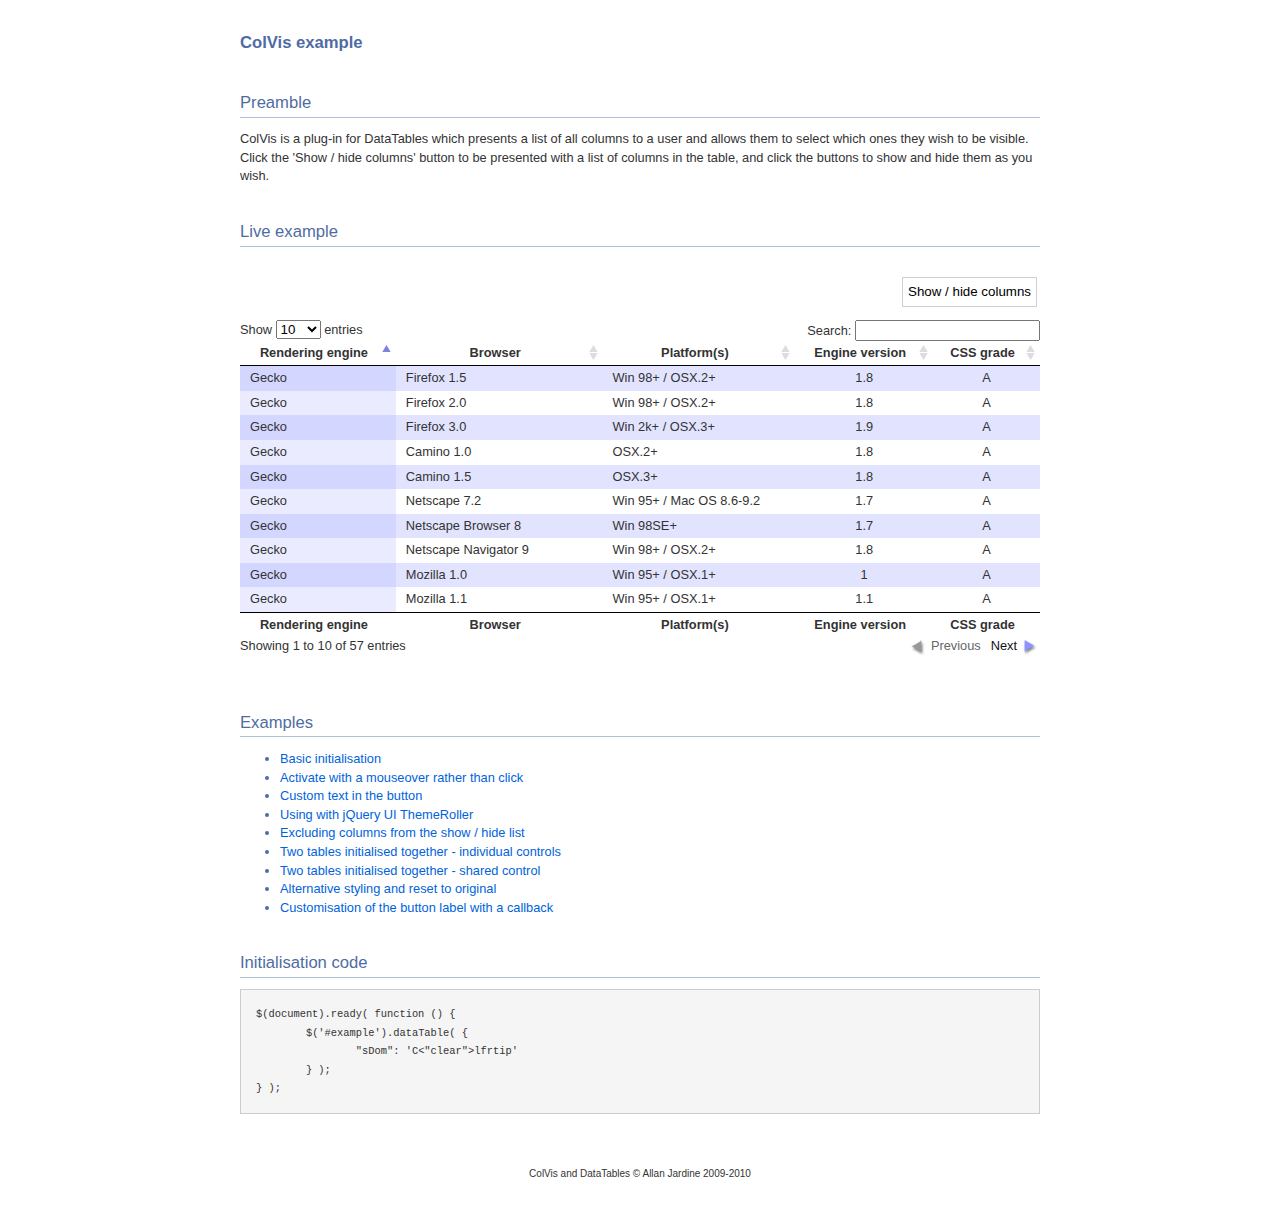
<file: Datatables/extras/ColVis/index.html>
<!DOCTYPE HTML PUBLIC "-//W3C//DTD HTML 4.01//EN" "http://www.w3.org/TR/html4/strict.dtd">
<html>
	<head>
		<meta http-equiv="content-type" content="text/html; charset=utf-8">
		<link rel="shortcut icon" type="image/ico" href="http://www.sprymedia.co.uk/media/images/favicon.ico">
		
		<title>ColVis example</title>
		<style type="text/css" title="currentStyle">
			@import "../../media/css/demo_page.css";
			@import "../../media/css/demo_table.css";
			@import "media/css/ColVis.css";
		</style>
		<script type="text/javascript" charset="utf-8" src="../../media/js/jquery.js"></script>
		<script type="text/javascript" charset="utf-8" src="../../media/js/jquery.dataTables.js"></script>
		<script type="text/javascript" charset="utf-8" src="media/js/ColVis.js"></script>
		<script type="text/javascript" charset="utf-8">
			$(document).ready( function () {
				$('#example').dataTable( {
					"sDom": 'C<"clear">lfrtip'
				} );
			} );
		</script>
	</head>
	<body id="dt_example">
		<div id="container">
			<div class="full_width big">
				ColVis example
			</div>
			
			<h1>Preamble</h1>
			<p>ColVis is a plug-in for DataTables which presents a list of all columns to a user and allows them to select which ones they wish to be visible. Click the 'Show / hide columns' button to be presented with a list of columns in the table, and click the buttons to show and hide them as you wish.</p>
			
			<h1>Live example</h1>
			<form>
			<div id="demo">
<table cellpadding="0" cellspacing="0" border="0" class="display" id="example">
	<thead>
		<tr>
			<th>Rendering engine</th>
			<th>Browser</th>
			<th>Platform(s)</th>
			<th>Engine version</th>
			<th>CSS grade</th>
		</tr>
	</thead>
	<tfoot>
		<tr>
			<th>Rendering engine</th>
			<th>Browser</th>
			<th>Platform(s)</th>
			<th>Engine version</th>
			<th>CSS grade</th>
		</tr>
	</tfoot>
	<tbody>
		<tr class="odd_gradeX">
			<td>Trident</td>
			<td>Internet Explorer 4.0</td>
			<td>Win 95+ (Entity: &amp;)</td>
			<td class="center">4</td>
			<td class="center">X</td>
		</tr>
		<tr class="even_gradeC">
			<td>Trident</td>
			<td>Internet Explorer 5.0</td>
			<td>Win 95+</td>
			<td class="center">5</td>
			<td class="center">C</td>
		</tr>
		<tr class="odd_gradeA">
			<td>Trident</td>
			<td>Internet Explorer 5.5</td>
			<td>Win 95+</td>
			<td class="center">5.5</td>
			<td class="center">A</td>
		</tr>
		<tr class="even_gradeA">
			<td>Trident</td>
			<td>Internet Explorer 6</td>
			<td>Win 98+</td>
			<td class="center">6</td>
			<td class="center">A</td>
		</tr>
		<tr class="odd_gradeA">
			<td>Trident</td>
			<td>Internet Explorer 7</td>
			<td>Win XP SP2+</td>
			<td class="center">7</td>
			<td class="center">A</td>
		</tr>
		<tr class="even_gradeA">
			<td>Trident</td>
			<td>AOL browser (AOL desktop)</td>
			<td>Win XP</td>
			<td class="center">6</td>
			<td class="center">A</td>
		</tr>
		<tr class="odd_gradeA">
			<td>Gecko (UTF-8: $¢€)</td>
			<td>Firefox 1.0</td>
			<td>Win 98+ / OSX.2+</td>
			<td class="center">1.7</td>
			<td class="center">A</td>
		</tr>
		<tr class="even_gradeA">
			<td>Gecko</td>
			<td>Firefox 1.5</td>
			<td>Win 98+ / OSX.2+</td>
			<td class="center">1.8</td>
			<td class="center">A</td>
		</tr>
		<tr class="odd_gradeA">
			<td>Gecko</td>
			<td>Firefox 2.0</td>
			<td>Win 98+ / OSX.2+</td>
			<td class="center">1.8</td>
			<td class="center">A</td>
		</tr>
		<tr class="even_gradeA">
			<td>Gecko</td>
			<td>Firefox 3.0</td>
			<td>Win 2k+ / OSX.3+</td>
			<td class="center">1.9</td>
			<td class="center">A</td>
		</tr>
		<tr class="odd_gradeA">
			<td>Gecko</td>
			<td>Camino 1.0</td>
			<td>OSX.2+</td>
			<td class="center">1.8</td>
			<td class="center">A</td>
		</tr>
		<tr class="even_gradeA">
			<td>Gecko</td>
			<td>Camino 1.5</td>
			<td>OSX.3+</td>
			<td class="center">1.8</td>
			<td class="center">A</td>
		</tr>
		<tr class="odd_gradeA">
			<td>Gecko</td>
			<td>Netscape 7.2</td>
			<td>Win 95+ / Mac OS 8.6-9.2</td>
			<td class="center">1.7</td>
			<td class="center">A</td>
		</tr>
		<tr class="even_gradeA">
			<td>Gecko</td>
			<td>Netscape Browser 8</td>
			<td>Win 98SE+</td>
			<td class="center">1.7</td>
			<td class="center">A</td>
		</tr>
		<tr class="odd_gradeA">
			<td>Gecko</td>
			<td>Netscape Navigator 9</td>
			<td>Win 98+ / OSX.2+</td>
			<td class="center">1.8</td>
			<td class="center">A</td>
		</tr>
		<tr class="even_gradeA">
			<td>Gecko</td>
			<td>Mozilla 1.0</td>
			<td>Win 95+ / OSX.1+</td>
			<td class="center">1</td>
			<td class="center">A</td>
		</tr>
		<tr class="odd_gradeA">
			<td>Gecko</td>
			<td>Mozilla 1.1</td>
			<td>Win 95+ / OSX.1+</td>
			<td class="center">1.1</td>
			<td class="center">A</td>
		</tr>
		<tr class="even_gradeA">
			<td>Gecko</td>
			<td>Mozilla 1.2</td>
			<td>Win 95+ / OSX.1+</td>
			<td class="center">1.2</td>
			<td class="center">A</td>
		</tr>
		<tr class="odd_gradeA">
			<td>Gecko</td>
			<td>Mozilla 1.3</td>
			<td>Win 95+ / OSX.1+</td>
			<td class="center">1.3</td>
			<td class="center">A</td>
		</tr>
		<tr class="even_gradeA">
			<td>Gecko</td>
			<td>Mozilla 1.4</td>
			<td>Win 95+ / OSX.1+</td>
			<td class="center">1.4</td>
			<td class="center">A</td>
		</tr>
		<tr class="odd_gradeA">
			<td>Gecko</td>
			<td>Mozilla 1.5</td>
			<td>Win 95+ / OSX.1+</td>
			<td class="center">1.5</td>
			<td class="center">A</td>
		</tr>
		<tr class="even_gradeA">
			<td>Gecko</td>
			<td>Mozilla 1.6</td>
			<td>Win 95+ / OSX.1+</td>
			<td class="center">1.6</td>
			<td class="center">A</td>
		</tr>
		<tr class="odd_gradeA">
			<td>Gecko</td>
			<td>Mozilla 1.7</td>
			<td>Win 98+ / OSX.1+</td>
			<td class="center">1.7</td>
			<td class="center">A</td>
		</tr>
		<tr class="even_gradeA">
			<td>Gecko</td>
			<td>Mozilla 1.8</td>
			<td>Win 98+ / OSX.1+</td>
			<td class="center">1.8</td>
			<td class="center">A</td>
		</tr>
		<tr class="odd_gradeA">
			<td>Gecko</td>
			<td>Seamonkey 1.1</td>
			<td>Win 98+ / OSX.2+</td>
			<td class="center">1.8</td>
			<td class="center">A</td>
		</tr>
		<tr class="even_gradeA">
			<td>Gecko</td>
			<td>Epiphany 2.20</td>
			<td>Gnome</td>
			<td class="center">1.8</td>
			<td class="center">A</td>
		</tr>
		<tr class="odd_gradeA">
			<td>Webkit</td>
			<td>Safari 1.2</td>
			<td>OSX.3</td>
			<td class="center">125.5</td>
			<td class="center">A</td>
		</tr>
		<tr class="even_gradeA">
			<td>Webkit</td>
			<td>Safari 1.3</td>
			<td>OSX.3</td>
			<td class="center">312.8</td>
			<td class="center">A</td>
		</tr>
		<tr class="odd_gradeA">
			<td>Webkit</td>
			<td>Safari 2.0</td>
			<td>OSX.4+</td>
			<td class="center">419.3</td>
			<td class="center">A</td>
		</tr>
		<tr class="even_gradeA">
			<td>Webkit</td>
			<td>Safari 3.0</td>
			<td>OSX.4+</td>
			<td class="center">522.1</td>
			<td class="center">A</td>
		</tr>
		<tr class="odd_gradeA">
			<td>Webkit</td>
			<td>OmniWeb 5.5</td>
			<td>OSX.4+</td>
			<td class="center">420</td>
			<td class="center">A</td>
		</tr>
		<tr class="even_gradeA">
			<td>Webkit</td>
			<td>iPod Touch / iPhone</td>
			<td>iPod</td>
			<td class="center">420.1</td>
			<td class="center">A</td>
		</tr>
		<tr class="odd_gradeA">
			<td>Webkit</td>
			<td>S60</td>
			<td>S60</td>
			<td class="center">413</td>
			<td class="center">A</td>
		</tr>
		<tr class="even_gradeA">
			<td>Presto</td>
			<td>Opera 7.0</td>
			<td>Win 95+ / OSX.1+</td>
			<td class="center">-</td>
			<td class="center">A</td>
		</tr>
		<tr class="odd_gradeA">
			<td>Presto</td>
			<td>Opera 7.5</td>
			<td>Win 95+ / OSX.2+</td>
			<td class="center">-</td>
			<td class="center">A</td>
		</tr>
		<tr class="even_gradeA">
			<td>Presto</td>
			<td>Opera 8.0</td>
			<td>Win 95+ / OSX.2+</td>
			<td class="center">-</td>
			<td class="center">A</td>
		</tr>
		<tr class="odd_gradeA">
			<td>Presto</td>
			<td>Opera 8.5</td>
			<td>Win 95+ / OSX.2+</td>
			<td class="center">-</td>
			<td class="center">A</td>
		</tr>
		<tr class="even_gradeA">
			<td>Presto</td>
			<td>Opera 9.0</td>
			<td>Win 95+ / OSX.3+</td>
			<td class="center">-</td>
			<td class="center">A</td>
		</tr>
		<tr class="odd_gradeA">
			<td>Presto</td>
			<td>Opera 9.2</td>
			<td>Win 88+ / OSX.3+</td>
			<td class="center">-</td>
			<td class="center">A</td>
		</tr>
		<tr class="even_gradeA">
			<td>Presto</td>
			<td>Opera 9.5</td>
			<td>Win 88+ / OSX.3+</td>
			<td class="center">-</td>
			<td class="center">A</td>
		</tr>
		<tr class="odd_gradeA">
			<td>Presto</td>
			<td>Opera for Wii</td>
			<td>Wii</td>
			<td class="center">-</td>
			<td class="center">A</td>
		</tr>
		<tr class="even_gradeA">
			<td>Presto</td>
			<td>Nokia N800</td>
			<td>N800</td>
			<td class="center">-</td>
			<td class="center">A</td>
		</tr>
		<tr class="odd_gradeA">
			<td>Presto</td>
			<td>Nintendo DS browser</td>
			<td>Nintendo DS</td>
			<td class="center">8.5</td>
			<td class="center">C/A<sup>1</sup></td>
		</tr>
		<tr class="even_gradeC">
			<td>KHTML</td>
			<td>Konqureror 3.1</td>
			<td>KDE 3.1</td>
			<td class="center">3.1</td>
			<td class="center">C</td>
		</tr>
		<tr class="odd_gradeA">
			<td>KHTML</td>
			<td>Konqureror 3.3</td>
			<td>KDE 3.3</td>
			<td class="center">3.3</td>
			<td class="center">A</td>
		</tr>
		<tr class="even_gradeA">
			<td>KHTML</td>
			<td>Konqureror 3.5</td>
			<td>KDE 3.5</td>
			<td class="center">3.5</td>
			<td class="center">A</td>
		</tr>
		<tr class="odd_gradeX">
			<td>Tasman</td>
			<td>Internet Explorer 4.5</td>
			<td>Mac OS 8-9</td>
			<td class="center">-</td>
			<td class="center">X</td>
		</tr>
		<tr class="even_gradeC">
			<td>Tasman</td>
			<td>Internet Explorer 5.1</td>
			<td>Mac OS 7.6-9</td>
			<td class="center">1</td>
			<td class="center">C</td>
		</tr>
		<tr class="odd_gradeC">
			<td>Tasman</td>
			<td>Internet Explorer 5.2</td>
			<td>Mac OS 8-X</td>
			<td class="center">1</td>
			<td class="center">C</td>
		</tr>
		<tr class="even_gradeA">
			<td>Misc</td>
			<td>NetFront 3.1</td>
			<td>Embedded devices</td>
			<td class="center">-</td>
			<td class="center">C</td>
		</tr>
		<tr class="odd_gradeA">
			<td>Misc</td>
			<td>NetFront 3.4</td>
			<td>Embedded devices</td>
			<td class="center">-</td>
			<td class="center">A</td>
		</tr>
		<tr class="even_gradeX">
			<td>Misc</td>
			<td>Dillo 0.8</td>
			<td>Embedded devices</td>
			<td class="center">-</td>
			<td class="center">X</td>
		</tr>
		<tr class="odd_gradeX">
			<td>Misc</td>
			<td>Links</td>
			<td>Text only</td>
			<td class="center">-</td>
			<td class="center">X</td>
		</tr>
		<tr class="even_gradeX">
			<td>Misc</td>
			<td>Lynx</td>
			<td>Text only</td>
			<td class="center">-</td>
			<td class="center">X</td>
		</tr>
		<tr class="odd_gradeC">
			<td>Misc</td>
			<td>IE Mobile</td>
			<td>Windows Mobile 6</td>
			<td class="center">-</td>
			<td class="center">C</td>
		</tr>
		<tr class="even_gradeC">
			<td>Misc</td>
			<td>PSP browser</td>
			<td>PSP</td>
			<td class="center">-</td>
			<td class="center">C</td>
		</tr>
		<tr class="odd_gradeU">
			<td>Other browsers</td>
			<td>All others</td>
			<td>-</td>
			<td class="center">-</td>
			<td class="center">U</td>
		</tr>
	</tbody>
</table>
			</div>
		</form>
			<div class="spacer"></div>
			
			
			<h1>Examples</h1>
			<ul>
				<li><a href="index.html">Basic initialisation</a></li>
				<li><a href="mouseover.html">Activate with a mouseover rather than click</a></li>
				<li><a href="text.html">Custom text in the button</a></li>
				<li><a href="theme.html">Using with jQuery UI ThemeRoller</a></li>
				<li><a href="exclude_columns.html">Excluding columns from the show / hide list</a></li>
				<li><a href="two_tables.html">Two tables initialised together - individual controls</a></li>
				<li><a href="two_tables_identical.html">Two tables initialised together - shared control</a></li>
				<li><a href="style.html">Alternative styling and reset to original</a></li>
				<li><a href="title_callback.html">Customisation of the button label with a callback</a></li>
			</ul>
			
			
			<h1>Initialisation code</h1>
			<pre>$(document).ready( function () {
	$('#example').dataTable( {
		"sDom": 'C&lt;"clear"&gt;lfrtip'
	} );
} );</pre>
			
			<div id="footer" style="text-align:center;">
				<span style="font-size:10px;">
					ColVis and DataTables &copy; Allan Jardine 2009-2010
				</span>
			</div>
		</div>
	</body>
</html>
</file>
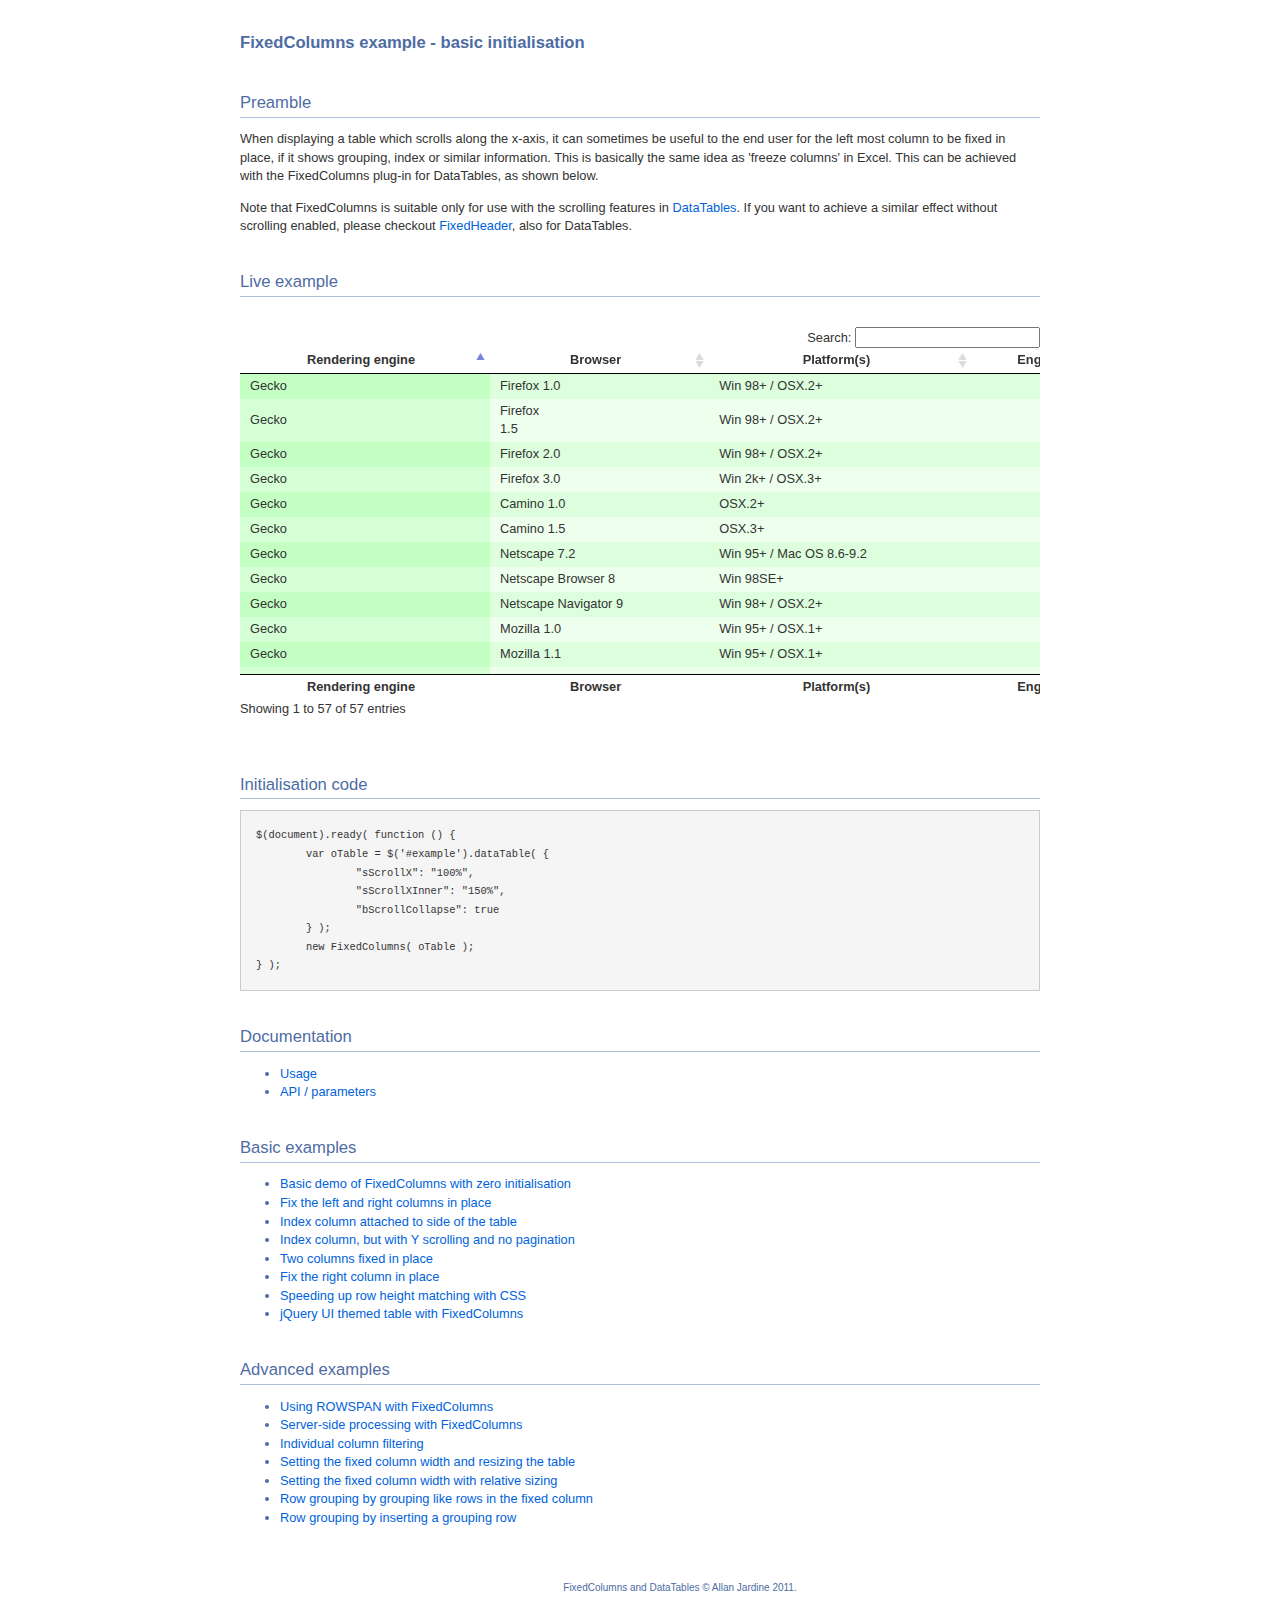
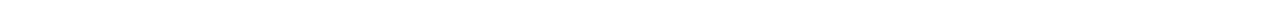
<file: Datatables/extras/FixedColumns/index.html>
<!DOCTYPE HTML PUBLIC "-//W3C//DTD HTML 4.01//EN" "http://www.w3.org/TR/html4/strict.dtd">
<html>
	<head>
		<meta http-equiv="content-type" content="text/html; charset=utf-8">
		<link rel="shortcut icon" type="image/ico" href="http://www.sprymedia.co.uk/media/images/favicon.ico">
		
		<title>FixedColumns example</title>
		<style type="text/css" title="currentStyle">
			@import "../../media/css/demo_page.css";
			@import "../../media/css/demo_table.css";
		</style>
		<script type="text/javascript" charset="utf-8" src="../../media/js/jquery.js"></script>
		<script type="text/javascript" charset="utf-8" src="../../media/js/jquery.dataTables.js"></script>
		<script type="text/javascript" charset="utf-8" src="media/js/FixedColumns.js"></script>
		<script type="text/javascript" charset="utf-8">
			$(document).ready( function () {
				var oTable = $('#example').dataTable( {
					"sScrollY": "300px",
					"sScrollX": "100%",
					"sScrollXInner": "150%",
					"bScrollCollapse": true,
					"bPaginate": false
				} );
				new FixedColumns( oTable );
			} );
		</script>
	</head>
	<body id="dt_example">
		<div id="container">
			<div class="full_width big">
				FixedColumns example - basic initialisation
			</div>
			
			<h1>Preamble</h1>
			<p>When displaying a table which scrolls along the x-axis, it can sometimes be useful to the end user for the left most column to be fixed in place, if it shows grouping, index or similar information. This is basically the same idea as 'freeze columns' in Excel. This can be achieved with the FixedColumns plug-in for DataTables, as shown below.</p>
			<p>Note that FixedColumns is suitable only for use with the scrolling features in <a href="http://datatables.net">DataTables</a>. If you want to achieve a similar effect without scrolling enabled, please checkout <a href="http://datatables.net/plug-ins">FixedHeader</a>, also for DataTables.</p>
			
			<h1>Live example</h1>
			<div id="demo">
<table cellpadding="0" cellspacing="0" border="0" class="display" id="example">
	<thead>
		<tr>
			<th>Rendering engine</th>
			<th>Browser</th>
			<th>Platform(s)</th>
			<th>Engine version</th>
			<th>CSS grade</th>
		</tr>
	</thead>
	<tfoot>
		<tr>
			<th>Rendering engine</th>
			<th>Browser</th>
			<th>Platform(s)</th>
			<th>Engine version</th>
			<th>CSS grade</th>
		</tr>
	</tfoot>
	<tbody>
		<tr class="gradeX">
			<td>Trident</td>
			<td>Internet
				 Explorer 4.0</td>
			<td>Win 95+</td>
			<td class="center">4</td>
			<td class="center">X</td>
		</tr>
		<tr class="gradeC">
			<td>Trident</td>
			<td>Internet
				 Explorer 5.0</td>
			<td>Win 95+</td>
			<td class="center">5</td>
			<td class="center">C</td>
		</tr>
		<tr class="gradeA">
			<td>Trident</td>
			<td>Internet
				 Explorer 5.5</td>
			<td>Win 95+</td>
			<td class="center">5.5</td>
			<td class="center">A</td>
		</tr>
		<tr class="gradeA">
			<td>Trident</td>
			<td>Internet
				 Explorer 6</td>
			<td>Win 98+</td>
			<td class="center">6</td>
			<td class="center">A</td>
		</tr>
		<tr class="gradeA">
			<td>Trident</td>
			<td>Internet Explorer 7</td>
			<td>Win XP SP2+</td>
			<td class="center">7</td>
			<td class="center">A</td>
		</tr>
		<tr class="gradeA">
			<td>Trident</td>
			<td>AOL browser (AOL desktop)</td>
			<td>Win XP</td>
			<td class="center">6</td>
			<td class="center">A</td>
		</tr>
		<tr class="gradeA">
			<td>Gecko</td>
			<td>Firefox 1.0</td>
			<td>Win 98+ / OSX.2+</td>
			<td class="center">1.7</td>
			<td class="center">A</td>
		</tr>
		<tr class="gradeA">
			<td>Gecko</td>
			<td>Firefox <br>1.5</td>
			<td>Win 98+ / OSX.2+</td>
			<td class="center">1.8</td>
			<td class="center">A</td>
		</tr>
		<tr class="gradeA">
			<td>Gecko</td>
			<td>Firefox 2.0</td>
			<td>Win 98+ / OSX.2+</td>
			<td class="center">1.8</td>
			<td class="center">A</td>
		</tr>
		<tr class="gradeA">
			<td>Gecko</td>
			<td>Firefox 3.0</td>
			<td>Win 2k+ / OSX.3+</td>
			<td class="center">1.9</td>
			<td class="center">A</td>
		</tr>
		<tr class="gradeA">
			<td>Gecko</td>
			<td>Camino 1.0</td>
			<td>OSX.2+</td>
			<td class="center">1.8</td>
			<td class="center">A</td>
		</tr>
		<tr class="gradeA">
			<td>Gecko</td>
			<td>Camino 1.5</td>
			<td>OSX.3+</td>
			<td class="center">1.8</td>
			<td class="center">A</td>
		</tr>
		<tr class="gradeA">
			<td>Gecko</td>
			<td>Netscape 7.2</td>
			<td>Win 95+ / Mac OS 8.6-9.2</td>
			<td class="center">1.7</td>
			<td class="center">A</td>
		</tr>
		<tr class="gradeA">
			<td>Gecko</td>
			<td>Netscape Browser 8</td>
			<td>Win 98SE+</td>
			<td class="center">1.7</td>
			<td class="center">A</td>
		</tr>
		<tr class="gradeA">
			<td>Gecko</td>
			<td>Netscape Navigator 9</td>
			<td>Win 98+ / OSX.2+</td>
			<td class="center">1.8</td>
			<td class="center">A</td>
		</tr>
		<tr class="gradeA">
			<td>Gecko</td>
			<td>Mozilla 1.0</td>
			<td>Win 95+ / OSX.1+</td>
			<td class="center">1</td>
			<td class="center">A</td>
		</tr>
		<tr class="gradeA">
			<td>Gecko</td>
			<td>Mozilla 1.1</td>
			<td>Win 95+ / OSX.1+</td>
			<td class="center">1.1</td>
			<td class="center">A</td>
		</tr>
		<tr class="gradeA">
			<td>Gecko</td>
			<td>Mozilla 1.2</td>
			<td>Win 95+ / OSX.1+</td>
			<td class="center">1.2</td>
			<td class="center">A</td>
		</tr>
		<tr class="gradeA">
			<td>Gecko</td>
			<td>Mozilla 1.3</td>
			<td>Win 95+ / OSX.1+</td>
			<td class="center">1.3</td>
			<td class="center">A</td>
		</tr>
		<tr class="gradeA">
			<td>Gecko</td>
			<td>Mozilla 1.4</td>
			<td>Win 95+ / OSX.1+</td>
			<td class="center">1.4</td>
			<td class="center">A</td>
		</tr>
		<tr class="gradeA">
			<td>Gecko</td>
			<td>Mozilla 1.5</td>
			<td>Win 95+ / OSX.1+</td>
			<td class="center">1.5</td>
			<td class="center">A</td>
		</tr>
		<tr class="gradeA">
			<td>Gecko</td>
			<td>Mozilla 1.6</td>
			<td>Win 95+ / OSX.1+</td>
			<td class="center">1.6</td>
			<td class="center">A</td>
		</tr>
		<tr class="gradeA">
			<td>Gecko</td>
			<td>Mozilla 1.7</td>
			<td>Win 98+ / OSX.1+</td>
			<td class="center">1.7</td>
			<td class="center">A</td>
		</tr>
		<tr class="gradeA">
			<td>Gecko</td>
			<td>Mozilla 1.8</td>
			<td>Win 98+ / OSX.1+</td>
			<td class="center">1.8</td>
			<td class="center">A</td>
		</tr>
		<tr class="gradeA">
			<td>Gecko</td>
			<td>Seamonkey 1.1</td>
			<td>Win 98+ / OSX.2+</td>
			<td class="center">1.8</td>
			<td class="center">A</td>
		</tr>
		<tr class="gradeA">
			<td>Gecko</td>
			<td>Epiphany 2.20</td>
			<td>Gnome</td>
			<td class="center">1.8</td>
			<td class="center">A</td>
		</tr>
		<tr class="gradeA">
			<td>Webkit</td>
			<td>Safari 1.2</td>
			<td>OSX.3</td>
			<td class="center">125.5</td>
			<td class="center">A</td>
		</tr>
		<tr class="gradeA">
			<td>Webkit</td>
			<td>Safari 1.3</td>
			<td>OSX.3</td>
			<td class="center">312.8</td>
			<td class="center">A</td>
		</tr>
		<tr class="gradeA">
			<td>Webkit</td>
			<td>Safari 2.0</td>
			<td>OSX.4+</td>
			<td class="center">419.3</td>
			<td class="center">A</td>
		</tr>
		<tr class="gradeA">
			<td>Webkit</td>
			<td>Safari 3.0</td>
			<td>OSX.4+</td>
			<td class="center">522.1</td>
			<td class="center">A</td>
		</tr>
		<tr class="gradeA">
			<td>Webkit</td>
			<td>OmniWeb 5.5</td>
			<td>OSX.4+</td>
			<td class="center">420</td>
			<td class="center">A</td>
		</tr>
		<tr class="gradeA">
			<td>Webkit</td>
			<td>iPod Touch / iPhone</td>
			<td>iPod</td>
			<td class="center">420.1</td>
			<td class="center">A</td>
		</tr>
		<tr class="gradeA">
			<td>Webkit</td>
			<td>S60</td>
			<td>S60</td>
			<td class="center">413</td>
			<td class="center">A</td>
		</tr>
		<tr class="gradeA">
			<td>Presto</td>
			<td>Opera 7.0</td>
			<td>Win 95+ / OSX.1+</td>
			<td class="center">-</td>
			<td class="center">A</td>
		</tr>
		<tr class="gradeA">
			<td>Presto</td>
			<td>Opera 7.5</td>
			<td>Win 95+ / OSX.2+</td>
			<td class="center">-</td>
			<td class="center">A</td>
		</tr>
		<tr class="gradeA">
			<td>Presto</td>
			<td>Opera 8.0</td>
			<td>Win 95+ / OSX.2+</td>
			<td class="center">-</td>
			<td class="center">A</td>
		</tr>
		<tr class="gradeA">
			<td>Presto</td>
			<td>Opera 8.5</td>
			<td>Win 95+ / OSX.2+</td>
			<td class="center">-</td>
			<td class="center">A</td>
		</tr>
		<tr class="gradeA">
			<td>Presto</td>
			<td>Opera 9.0</td>
			<td>Win 95+ / OSX.3+</td>
			<td class="center">-</td>
			<td class="center">A</td>
		</tr>
		<tr class="gradeA">
			<td>Presto</td>
			<td>Opera 9.2</td>
			<td>Win 88+ / OSX.3+</td>
			<td class="center">-</td>
			<td class="center">A</td>
		</tr>
		<tr class="gradeA">
			<td>Presto</td>
			<td>Opera 9.5</td>
			<td>Win 88+ / OSX.3+</td>
			<td class="center">-</td>
			<td class="center">A</td>
		</tr>
		<tr class="gradeA">
			<td>Presto</td>
			<td>Opera for Wii</td>
			<td>Wii</td>
			<td class="center">-</td>
			<td class="center">A</td>
		</tr>
		<tr class="gradeA">
			<td>Presto</td>
			<td>Nokia N800</td>
			<td>N800</td>
			<td class="center">-</td>
			<td class="center">A</td>
		</tr>
		<tr class="gradeA">
			<td>Presto</td>
			<td>Nintendo DS browser</td>
			<td>Nintendo DS</td>
			<td class="center">8.5</td>
			<td class="center">C/A</td>
		</tr>
		<tr class="gradeC">
			<td>KHTML</td>
			<td>Konqureror 3.1</td>
			<td>KDE 3.1</td>
			<td class="center">3.1</td>
			<td class="center">C</td>
		</tr>
		<tr class="gradeA">
			<td>KHTML</td>
			<td>Konqureror 3.3</td>
			<td>KDE 3.3</td>
			<td class="center">3.3</td>
			<td class="center">A</td>
		</tr>
		<tr class="gradeA">
			<td>KHTML</td>
			<td>Konqureror 3.5</td>
			<td>KDE 3.5</td>
			<td class="center">3.5</td>
			<td class="center">A</td>
		</tr>
		<tr class="gradeX">
			<td>Tasman</td>
			<td>Internet Explorer 4.5</td>
			<td>Mac OS 8-9</td>
			<td class="center">-</td>
			<td class="center">X</td>
		</tr>
		<tr class="gradeC">
			<td>Tasman</td>
			<td>Internet Explorer 5.1</td>
			<td>Mac OS 7.6-9</td>
			<td class="center">1</td>
			<td class="center">C</td>
		</tr>
		<tr class="gradeC">
			<td>Tasman</td>
			<td>Internet Explorer 5.2</td>
			<td>Mac OS 8-X</td>
			<td class="center">1</td>
			<td class="center">C</td>
		</tr>
		<tr class="gradeA">
			<td>Misc</td>
			<td>NetFront 3.1</td>
			<td>Embedded devices</td>
			<td class="center">-</td>
			<td class="center">C</td>
		</tr>
		<tr class="gradeA">
			<td>Misc</td>
			<td>NetFront 3.4</td>
			<td>Embedded devices</td>
			<td class="center">-</td>
			<td class="center">A</td>
		</tr>
		<tr class="gradeX">
			<td>Misc</td>
			<td>Dillo 0.8</td>
			<td>Embedded devices</td>
			<td class="center">-</td>
			<td class="center">X</td>
		</tr>
		<tr class="gradeX">
			<td>Misc</td>
			<td>Links</td>
			<td>Text only</td>
			<td class="center">-</td>
			<td class="center">X</td>
		</tr>
		<tr class="gradeX">
			<td>Misc</td>
			<td>Lynx</td>
			<td>Text only</td>
			<td class="center">-</td>
			<td class="center">X</td>
		</tr>
		<tr class="gradeC">
			<td>Misc</td>
			<td>IE Mobile</td>
			<td>Windows Mobile 6</td>
			<td class="center">-</td>
			<td class="center">C</td>
		</tr>
		<tr class="gradeC">
			<td>Misc</td>
			<td>PSP browser</td>
			<td>PSP</td>
			<td class="center">-</td>
			<td class="center">C</td>
		</tr>
		<tr class="gradeU">
			<td>Other browsers</td>
			<td>All others</td>
			<td>-</td>
			<td class="center">-</td>
			<td class="center">U</td>
		</tr>
	</tbody>
</table>
			</div>
			<div class="spacer"></div>
			
			
			<h1>Initialisation code</h1>
			<pre>$(document).ready( function () {
	var oTable = $('#example').dataTable( {
		"sScrollX": "100%",
		"sScrollXInner": "150%",
		"bScrollCollapse": true
	} );
	new FixedColumns( oTable );
} );</pre>


			<h1>Documentation</h1>
			<ul>
				<li><a href="http://datatables.net/extras/fixedcolumns">Usage</a></li>
				<li><a href="http://datatables.net/docs/FixedColumns">API / parameters</a></li>
			</ul>

			<h1>Basic examples</h1>
			<ul>
				<li><a href="index.html">Basic demo of FixedColumns with zero initialisation</a></li>
				<li><a href="left_right_columns.html">Fix the left and right columns in place</a></li>
				<li><a href="index_column.html">Index column attached to side of the table</a></li>
				<li><a href="x_y_scrolling.html">Index column, but with Y scrolling and no pagination</a></li>
				<li><a href="two_columns.html">Two columns fixed in place</a></li>
				<li><a href="right_column.html">Fix the right column in place</a></li>
				<li><a href="css_size.html">Speeding up row height matching with CSS</a></li>
				<li><a href="themed.html">jQuery UI themed table with FixedColumns</a></li>
			</ul>
			
			<h1>Advanced examples</h1>
			<ul>
				<li><a href="rowspan.html">Using ROWSPAN with FixedColumns</a></li>
				<li><a href="server-side-processing.html">Server-side processing with FixedColumns</a></li>
				<li><a href="col_filter.html">Individual column filtering</a></li>
				<li><a href="scale_fixed.html">Setting the fixed column width and resizing the table</a></li>
				<li><a href="scale_relative.html">Setting the fixed column width with relative sizing</a></li>
				<li><a href="row_grouping_height.html">Row grouping by grouping like rows in the fixed column</a></li>
				<li><a href="row_grouping.html">Row grouping by inserting a grouping row</a></li>
			<ul>
			
			
			<div id="footer" style="text-align:center;">
				<span style="font-size:10px;">
					FixedColumns and DataTables &copy; Allan Jardine 2011.<br>
				</span>
			</div>
		</div>
	</body>
</html>
</file>
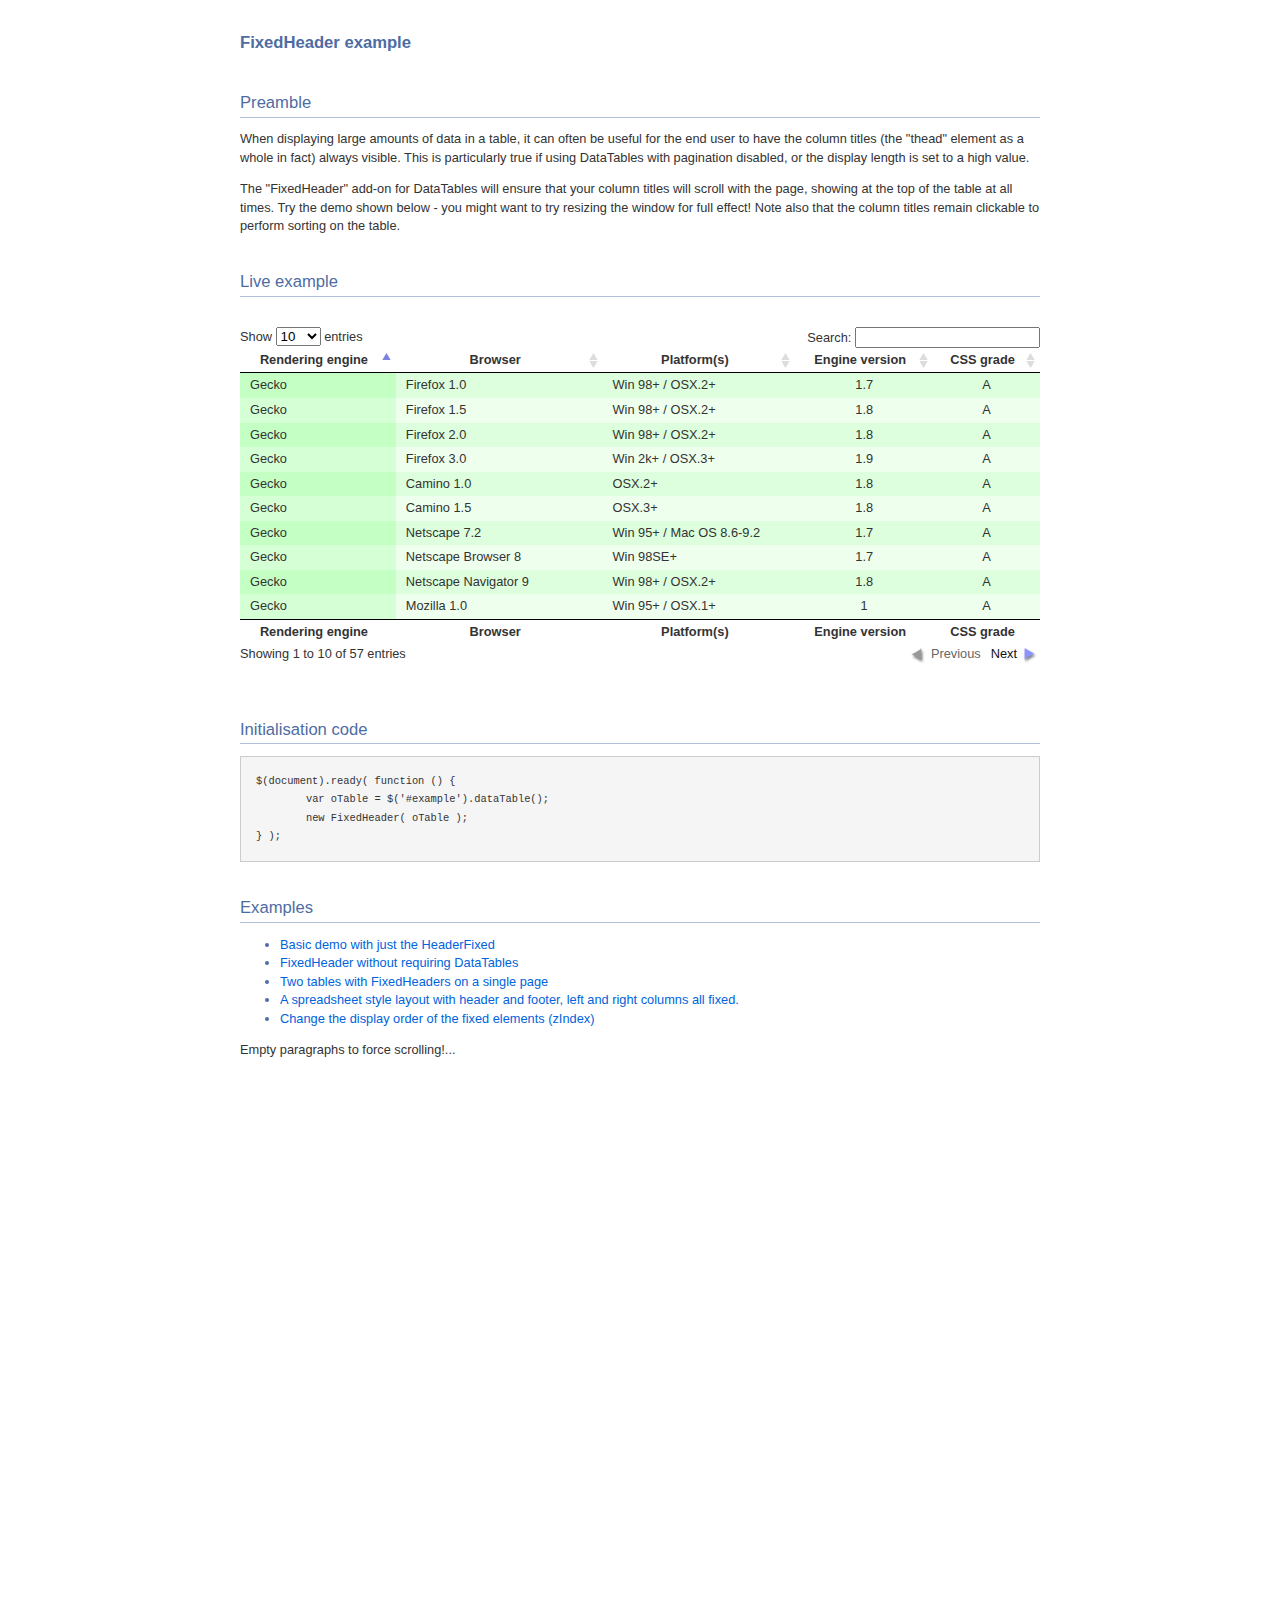
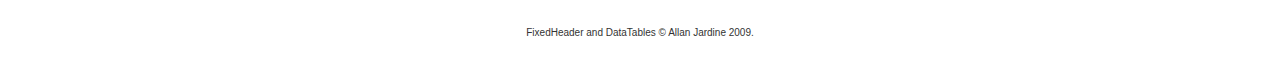
<file: Datatables/extras/FixedHeader/index.html>
<!DOCTYPE HTML PUBLIC "-//W3C//DTD HTML 4.01//EN" "http://www.w3.org/TR/html4/strict.dtd">
<html>
	<head>
		<meta http-equiv="content-type" content="text/html; charset=utf-8">
		<link rel="shortcut icon" type="image/ico" href="http://www.sprymedia.co.uk/media/images/favicon.ico">
		
		<title>FixedHeader example</title>
		<style type="text/css" title="currentStyle">
			@import "../../media/css/demo_page.css";
			@import "../../media/css/demo_table.css";
			.FixedHeader_Cloned th { background-color: white; }
		</style>
		<script type="text/javascript" charset="utf-8" src="../../media/js/jquery.js"></script>
		<script type="text/javascript" charset="utf-8" src="../../media/js/jquery.dataTables.js"></script>
		<script type="text/javascript" charset="utf-8" src="js/FixedHeader.js"></script>
		<script type="text/javascript" charset="utf-8">
			$(document).ready( function () {
				var oTable = $('#example').dataTable();
				new FixedHeader( oTable );
			} );
		</script>
	</head>
	<body id="dt_example">
		<div id="container">
			<div class="full_width big">
				FixedHeader example
			</div>
			
			<h1>Preamble</h1>
			<p>When displaying large amounts of data in a table, it can often be useful for the end user to have the column titles (the "thead" element as a whole in fact) always visible. This is particularly true if using DataTables with pagination disabled, or the display length is set to a high value.</p>
			<p>The "FixedHeader" add-on for DataTables will ensure that your column titles will scroll with the page, showing at the top of the table at all times. Try the demo shown below - you might want to try resizing the window for full effect! Note also that the column titles remain clickable to perform sorting on the table.</p>
			
			<h1>Live example</h1>
			<div id="demo">
<table cellpadding="0" cellspacing="0" border="0" class="display" id="example">
	<thead>
		<tr>
			<th>Rendering engine</th>
			<th>Browser</th>
			<th>Platform(s)</th>
			<th>Engine version</th>
			<th>CSS grade</th>
		</tr>
	</thead>
	<tbody>
		<tr class="gradeX">
			<td>Trident</td>
			<td>Internet
				 Explorer 4.0</td>
			<td>Win 95+</td>
			<td class="center">4</td>
			<td class="center">X</td>
		</tr>
		<tr class="gradeC">
			<td>Trident</td>
			<td>Internet
				 Explorer 5.0</td>
			<td>Win 95+</td>
			<td class="center">5</td>
			<td class="center">C</td>
		</tr>
		<tr class="gradeA">
			<td>Trident</td>
			<td>Internet
				 Explorer 5.5</td>
			<td>Win 95+</td>
			<td class="center">5.5</td>
			<td class="center">A</td>
		</tr>
		<tr class="gradeA">
			<td>Trident</td>
			<td>Internet
				 Explorer 6</td>
			<td>Win 98+</td>
			<td class="center">6</td>
			<td class="center">A</td>
		</tr>
		<tr class="gradeA">
			<td>Trident</td>
			<td>Internet Explorer 7</td>
			<td>Win XP SP2+</td>
			<td class="center">7</td>
			<td class="center">A</td>
		</tr>
		<tr class="gradeA">
			<td>Trident</td>
			<td>AOL browser (AOL desktop)</td>
			<td>Win XP</td>
			<td class="center">6</td>
			<td class="center">A</td>
		</tr>
		<tr class="gradeA">
			<td>Gecko</td>
			<td>Firefox 1.0</td>
			<td>Win 98+ / OSX.2+</td>
			<td class="center">1.7</td>
			<td class="center">A</td>
		</tr>
		<tr class="gradeA">
			<td>Gecko</td>
			<td>Firefox 1.5</td>
			<td>Win 98+ / OSX.2+</td>
			<td class="center">1.8</td>
			<td class="center">A</td>
		</tr>
		<tr class="gradeA">
			<td>Gecko</td>
			<td>Firefox 2.0</td>
			<td>Win 98+ / OSX.2+</td>
			<td class="center">1.8</td>
			<td class="center">A</td>
		</tr>
		<tr class="gradeA">
			<td>Gecko</td>
			<td>Firefox 3.0</td>
			<td>Win 2k+ / OSX.3+</td>
			<td class="center">1.9</td>
			<td class="center">A</td>
		</tr>
		<tr class="gradeA">
			<td>Gecko</td>
			<td>Camino 1.0</td>
			<td>OSX.2+</td>
			<td class="center">1.8</td>
			<td class="center">A</td>
		</tr>
		<tr class="gradeA">
			<td>Gecko</td>
			<td>Camino 1.5</td>
			<td>OSX.3+</td>
			<td class="center">1.8</td>
			<td class="center">A</td>
		</tr>
		<tr class="gradeA">
			<td>Gecko</td>
			<td>Netscape 7.2</td>
			<td>Win 95+ / Mac OS 8.6-9.2</td>
			<td class="center">1.7</td>
			<td class="center">A</td>
		</tr>
		<tr class="gradeA">
			<td>Gecko</td>
			<td>Netscape Browser 8</td>
			<td>Win 98SE+</td>
			<td class="center">1.7</td>
			<td class="center">A</td>
		</tr>
		<tr class="gradeA">
			<td>Gecko</td>
			<td>Netscape Navigator 9</td>
			<td>Win 98+ / OSX.2+</td>
			<td class="center">1.8</td>
			<td class="center">A</td>
		</tr>
		<tr class="gradeA">
			<td>Gecko</td>
			<td>Mozilla 1.0</td>
			<td>Win 95+ / OSX.1+</td>
			<td class="center">1</td>
			<td class="center">A</td>
		</tr>
		<tr class="gradeA">
			<td>Gecko</td>
			<td>Mozilla 1.1</td>
			<td>Win 95+ / OSX.1+</td>
			<td class="center">1.1</td>
			<td class="center">A</td>
		</tr>
		<tr class="gradeA">
			<td>Gecko</td>
			<td>Mozilla 1.2</td>
			<td>Win 95+ / OSX.1+</td>
			<td class="center">1.2</td>
			<td class="center">A</td>
		</tr>
		<tr class="gradeA">
			<td>Gecko</td>
			<td>Mozilla 1.3</td>
			<td>Win 95+ / OSX.1+</td>
			<td class="center">1.3</td>
			<td class="center">A</td>
		</tr>
		<tr class="gradeA">
			<td>Gecko</td>
			<td>Mozilla 1.4</td>
			<td>Win 95+ / OSX.1+</td>
			<td class="center">1.4</td>
			<td class="center">A</td>
		</tr>
		<tr class="gradeA">
			<td>Gecko</td>
			<td>Mozilla 1.5</td>
			<td>Win 95+ / OSX.1+</td>
			<td class="center">1.5</td>
			<td class="center">A</td>
		</tr>
		<tr class="gradeA">
			<td>Gecko</td>
			<td>Mozilla 1.6</td>
			<td>Win 95+ / OSX.1+</td>
			<td class="center">1.6</td>
			<td class="center">A</td>
		</tr>
		<tr class="gradeA">
			<td>Gecko</td>
			<td>Mozilla 1.7</td>
			<td>Win 98+ / OSX.1+</td>
			<td class="center">1.7</td>
			<td class="center">A</td>
		</tr>
		<tr class="gradeA">
			<td>Gecko</td>
			<td>Mozilla 1.8</td>
			<td>Win 98+ / OSX.1+</td>
			<td class="center">1.8</td>
			<td class="center">A</td>
		</tr>
		<tr class="gradeA">
			<td>Gecko</td>
			<td>Seamonkey 1.1</td>
			<td>Win 98+ / OSX.2+</td>
			<td class="center">1.8</td>
			<td class="center">A</td>
		</tr>
		<tr class="gradeA">
			<td>Gecko</td>
			<td>Epiphany 2.20</td>
			<td>Gnome</td>
			<td class="center">1.8</td>
			<td class="center">A</td>
		</tr>
		<tr class="gradeA">
			<td>Webkit</td>
			<td>Safari 1.2</td>
			<td>OSX.3</td>
			<td class="center">125.5</td>
			<td class="center">A</td>
		</tr>
		<tr class="gradeA">
			<td>Webkit</td>
			<td>Safari 1.3</td>
			<td>OSX.3</td>
			<td class="center">312.8</td>
			<td class="center">A</td>
		</tr>
		<tr class="gradeA">
			<td>Webkit</td>
			<td>Safari 2.0</td>
			<td>OSX.4+</td>
			<td class="center">419.3</td>
			<td class="center">A</td>
		</tr>
		<tr class="gradeA">
			<td>Webkit</td>
			<td>Safari 3.0</td>
			<td>OSX.4+</td>
			<td class="center">522.1</td>
			<td class="center">A</td>
		</tr>
		<tr class="gradeA">
			<td>Webkit</td>
			<td>OmniWeb 5.5</td>
			<td>OSX.4+</td>
			<td class="center">420</td>
			<td class="center">A</td>
		</tr>
		<tr class="gradeA">
			<td>Webkit</td>
			<td>iPod Touch / iPhone</td>
			<td>iPod</td>
			<td class="center">420.1</td>
			<td class="center">A</td>
		</tr>
		<tr class="gradeA">
			<td>Webkit</td>
			<td>S60</td>
			<td>S60</td>
			<td class="center">413</td>
			<td class="center">A</td>
		</tr>
		<tr class="gradeA">
			<td>Presto</td>
			<td>Opera 7.0</td>
			<td>Win 95+ / OSX.1+</td>
			<td class="center">-</td>
			<td class="center">A</td>
		</tr>
		<tr class="gradeA">
			<td>Presto</td>
			<td>Opera 7.5</td>
			<td>Win 95+ / OSX.2+</td>
			<td class="center">-</td>
			<td class="center">A</td>
		</tr>
		<tr class="gradeA">
			<td>Presto</td>
			<td>Opera 8.0</td>
			<td>Win 95+ / OSX.2+</td>
			<td class="center">-</td>
			<td class="center">A</td>
		</tr>
		<tr class="gradeA">
			<td>Presto</td>
			<td>Opera 8.5</td>
			<td>Win 95+ / OSX.2+</td>
			<td class="center">-</td>
			<td class="center">A</td>
		</tr>
		<tr class="gradeA">
			<td>Presto</td>
			<td>Opera 9.0</td>
			<td>Win 95+ / OSX.3+</td>
			<td class="center">-</td>
			<td class="center">A</td>
		</tr>
		<tr class="gradeA">
			<td>Presto</td>
			<td>Opera 9.2</td>
			<td>Win 88+ / OSX.3+</td>
			<td class="center">-</td>
			<td class="center">A</td>
		</tr>
		<tr class="gradeA">
			<td>Presto</td>
			<td>Opera 9.5</td>
			<td>Win 88+ / OSX.3+</td>
			<td class="center">-</td>
			<td class="center">A</td>
		</tr>
		<tr class="gradeA">
			<td>Presto</td>
			<td>Opera for Wii</td>
			<td>Wii</td>
			<td class="center">-</td>
			<td class="center">A</td>
		</tr>
		<tr class="gradeA">
			<td>Presto</td>
			<td>Nokia N800</td>
			<td>N800</td>
			<td class="center">-</td>
			<td class="center">A</td>
		</tr>
		<tr class="gradeA">
			<td>Presto</td>
			<td>Nintendo DS browser</td>
			<td>Nintendo DS</td>
			<td class="center">8.5</td>
			<td class="center">C/A<sup>1</sup></td>
		</tr>
		<tr class="gradeC">
			<td>KHTML</td>
			<td>Konqureror 3.1</td>
			<td>KDE 3.1</td>
			<td class="center">3.1</td>
			<td class="center">C</td>
		</tr>
		<tr class="gradeA">
			<td>KHTML</td>
			<td>Konqureror 3.3</td>
			<td>KDE 3.3</td>
			<td class="center">3.3</td>
			<td class="center">A</td>
		</tr>
		<tr class="gradeA">
			<td>KHTML</td>
			<td>Konqureror 3.5</td>
			<td>KDE 3.5</td>
			<td class="center">3.5</td>
			<td class="center">A</td>
		</tr>
		<tr class="gradeX">
			<td>Tasman</td>
			<td>Internet Explorer 4.5</td>
			<td>Mac OS 8-9</td>
			<td class="center">-</td>
			<td class="center">X</td>
		</tr>
		<tr class="gradeC">
			<td>Tasman</td>
			<td>Internet Explorer 5.1</td>
			<td>Mac OS 7.6-9</td>
			<td class="center">1</td>
			<td class="center">C</td>
		</tr>
		<tr class="gradeC">
			<td>Tasman</td>
			<td>Internet Explorer 5.2</td>
			<td>Mac OS 8-X</td>
			<td class="center">1</td>
			<td class="center">C</td>
		</tr>
		<tr class="gradeA">
			<td>Misc</td>
			<td>NetFront 3.1</td>
			<td>Embedded devices</td>
			<td class="center">-</td>
			<td class="center">C</td>
		</tr>
		<tr class="gradeA">
			<td>Misc</td>
			<td>NetFront 3.4</td>
			<td>Embedded devices</td>
			<td class="center">-</td>
			<td class="center">A</td>
		</tr>
		<tr class="gradeX">
			<td>Misc</td>
			<td>Dillo 0.8</td>
			<td>Embedded devices</td>
			<td class="center">-</td>
			<td class="center">X</td>
		</tr>
		<tr class="gradeX">
			<td>Misc</td>
			<td>Links</td>
			<td>Text only</td>
			<td class="center">-</td>
			<td class="center">X</td>
		</tr>
		<tr class="gradeX">
			<td>Misc</td>
			<td>Lynx</td>
			<td>Text only</td>
			<td class="center">-</td>
			<td class="center">X</td>
		</tr>
		<tr class="gradeC">
			<td>Misc</td>
			<td>IE Mobile</td>
			<td>Windows Mobile 6</td>
			<td class="center">-</td>
			<td class="center">C</td>
		</tr>
		<tr class="gradeC">
			<td>Misc</td>
			<td>PSP browser</td>
			<td>PSP</td>
			<td class="center">-</td>
			<td class="center">C</td>
		</tr>
		<tr class="gradeU">
			<td>Other browsers</td>
			<td>All others</td>
			<td>-</td>
			<td class="center">-</td>
			<td class="center">U</td>
		</tr>
	</tbody>
	<tfoot>
		<tr>
			<th>Rendering engine</th>
			<th>Browser</th>
			<th>Platform(s)</th>
			<th>Engine version</th>
			<th>CSS grade</th>
		</tr>
	</tfoot>
</table>
			</div>
			<div class="spacer"></div>
			
			
			<h1>Initialisation code</h1>
			<pre>$(document).ready( function () {
	var oTable = $('#example').dataTable();
	new FixedHeader( oTable );
} );</pre>

			<h1>Examples</h1>
			<ul>
				<li><a href="index.html">Basic demo with just the HeaderFixed</a></li>
				<li><a href="html_table.html">FixedHeader without requiring DataTables</a></li>
				<li><a href="two_tables.html">Two tables with FixedHeaders on a single page</a></li>
				<li><a href="top_bottom_left_right.html">A spreadsheet style layout with header and footer, left and right columns all fixed.</a></li>
				<li><a href="zIndexes.html">Change the display order of the fixed elements (zIndex)</a></li>
			</ul>
		
			<p>Empty paragraphs to force scrolling!...</p>
			<p style="height:500px;">&nbsp;</p>
			
			
			<div id="footer" style="text-align:center;">
				<span style="font-size:10px;">
					FixedHeader and DataTables &copy; Allan Jardine 2009.<br>
				</span>
			</div>
		</div>
	</body>
</html>
</file>
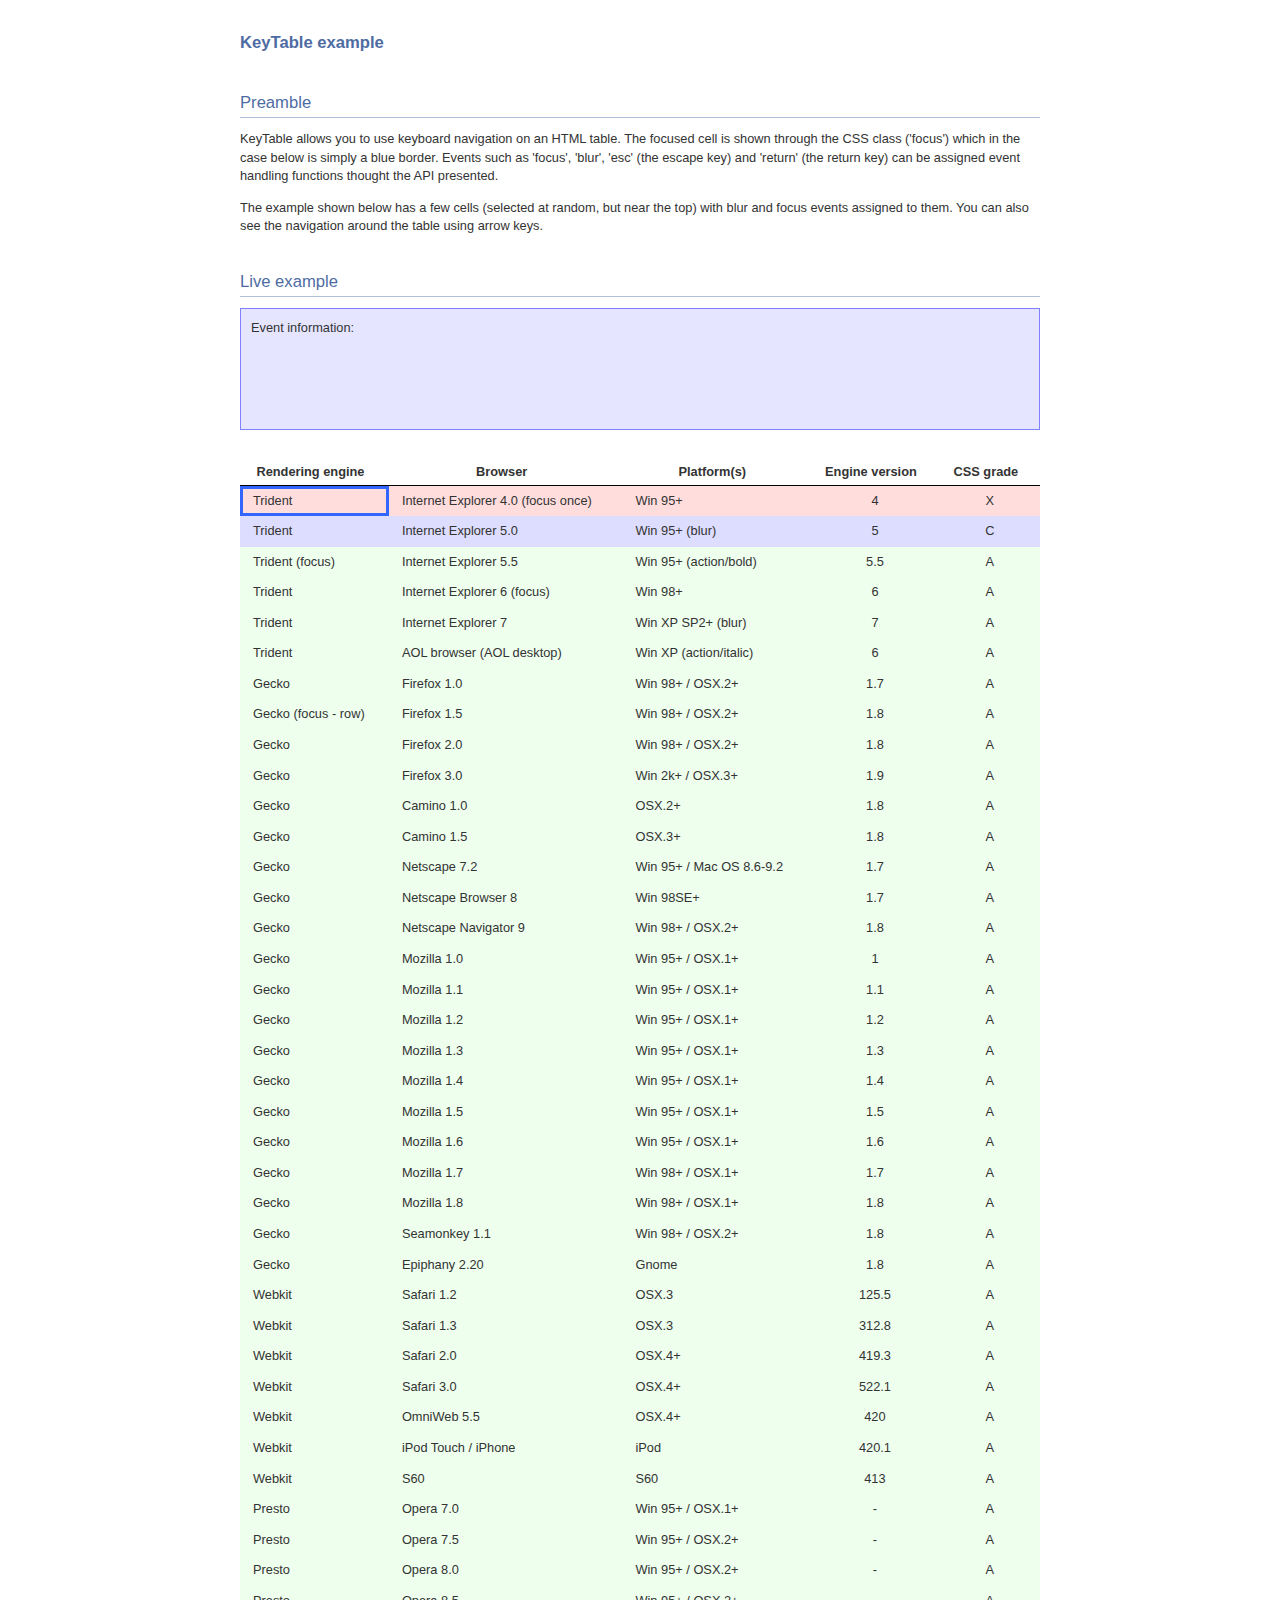
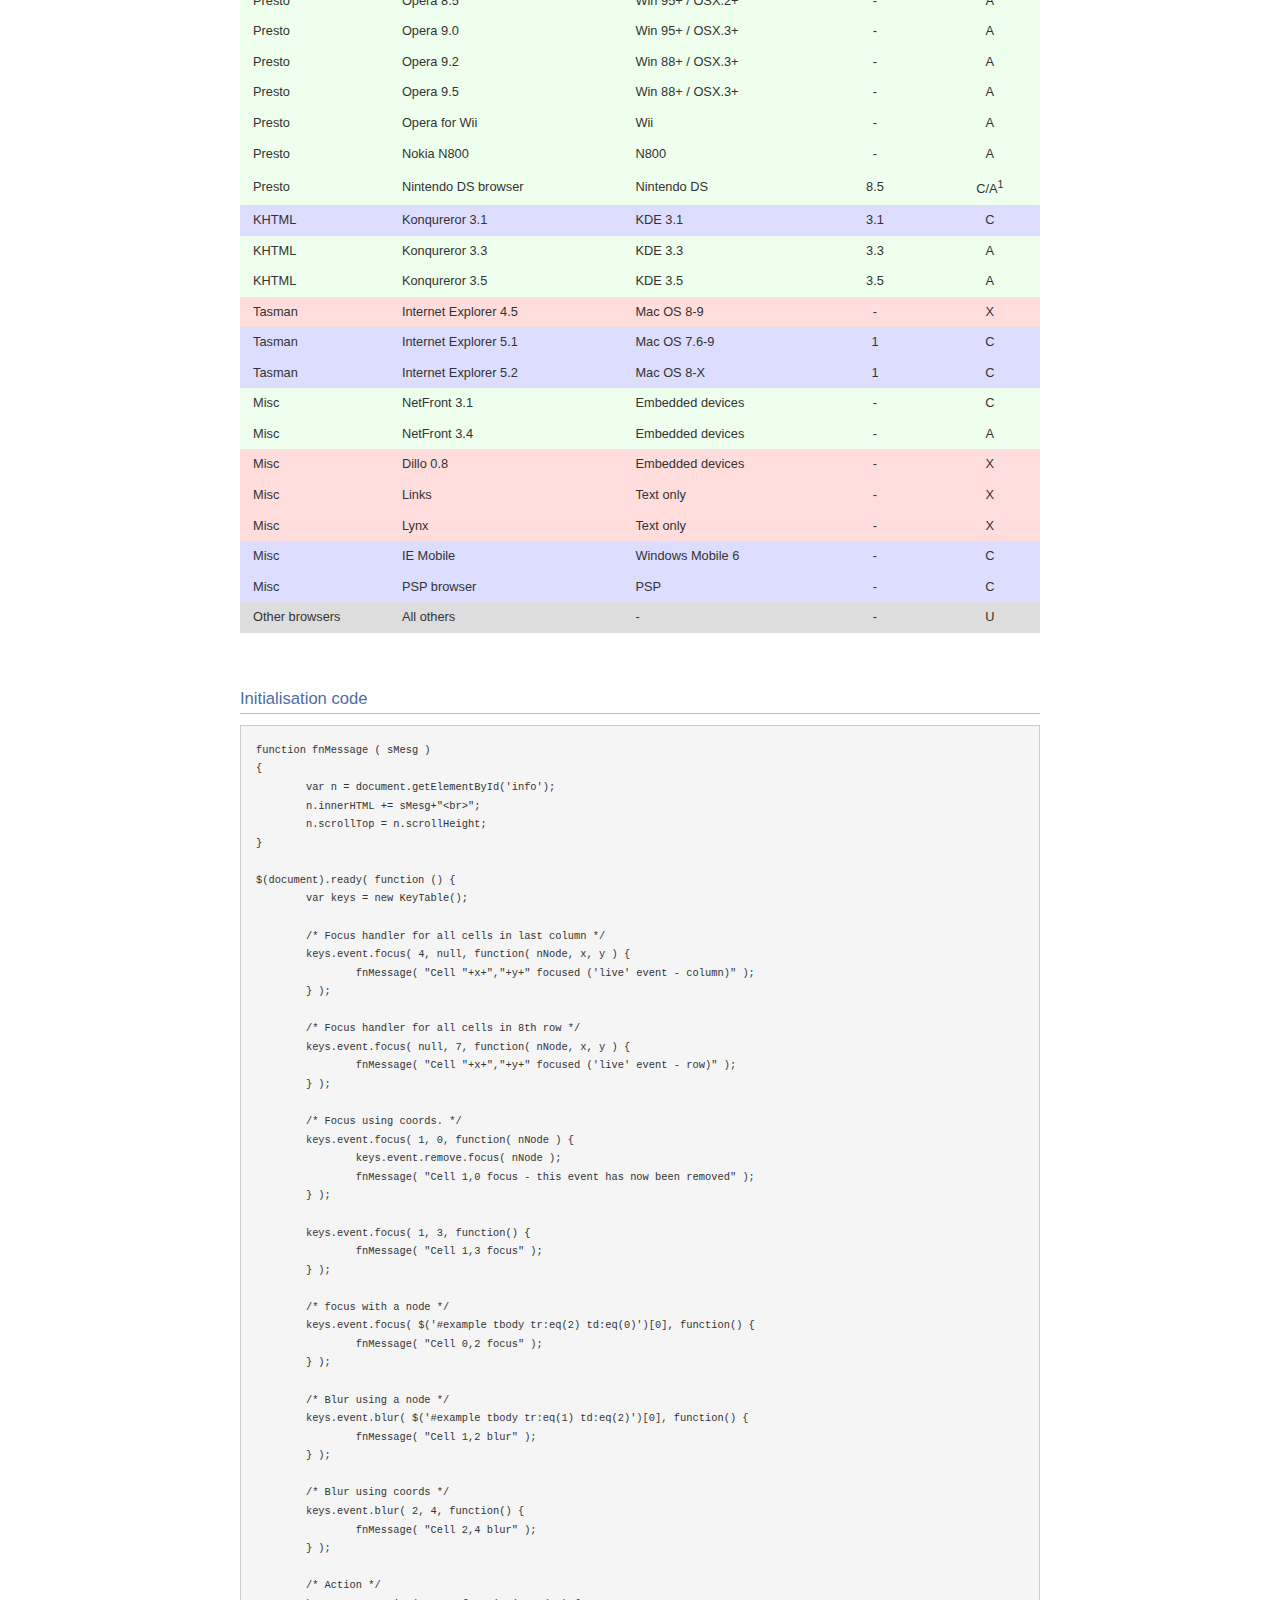
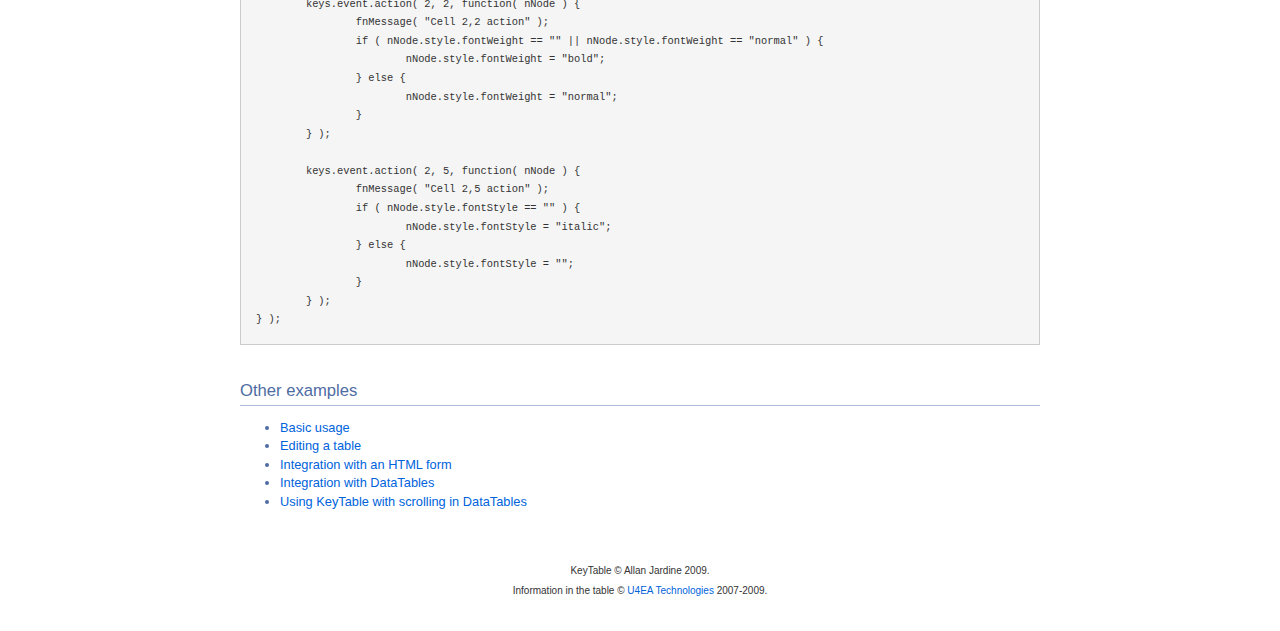
<file: Datatables/extras/KeyTable/index.html>
<!DOCTYPE HTML PUBLIC "-//W3C//DTD HTML 4.01//EN" "http://www.w3.org/TR/html4/strict.dtd">
<html>
	<head>
		<meta http-equiv="content-type" content="text/html; charset=utf-8">
		<link rel="shortcut icon" type="image/ico" href="http://www.sprymedia.co.uk/media/images/favicon.ico">
		
		<title>KeyTables example</title>
		<style type="text/css" title="currentStyle">
			@import "../../media/css/demo_page.css";
			@import "../../media/css/demo_table.css";
		</style>
		<script type="text/javascript" charset="utf-8" src="../../media/js/jquery.js"></script>
		<script type="text/javascript" charset="utf-8" src="js/KeyTable.js"></script>
		<script type="text/javascript" charset="utf-8">
			function fnMessage ( sMesg )
			{
				var n = document.getElementById('info');
				n.innerHTML += sMesg+"<br>";
				n.scrollTop = n.scrollHeight;
			}
			
			$(document).ready( function () {
				var keys = new KeyTable();
				
				/* Focus handler for all cells in last column */
				keys.event.focus( 4, null, function( nNode, x, y ) {
					fnMessage( "Cell "+x+","+y+" focused ('live' event - column)" );
				} );
				
				/* Focus handler for all cells in 8th row */
				keys.event.focus( null, 7, function( nNode, x, y ) {
					fnMessage( "Cell "+x+","+y+" focused ('live' event - row)" );
				} );
				
				/* Focus using coords. */
				keys.event.focus( 1, 0, function( nNode ) {
					keys.event.remove.focus( nNode );
					fnMessage( "Cell 1,0 focus - this event has now been removed" );
				} );
				
				keys.event.focus( 1, 3, function() {
					fnMessage( "Cell 1,3 focus" );
				} );
				
				/* focus with a node */
				keys.event.focus( $('#example tbody tr:eq(2) td:eq(0)')[0], function() {
					fnMessage( "Cell 0,2 focus" );
				} );
				
				/* Blur using a node */
				keys.event.blur( $('#example tbody tr:eq(1) td:eq(2)')[0], function() {
					fnMessage( "Cell 1,2 blur" );
				} );
				
				/* Blur using coords */
				keys.event.blur( 2, 4, function() {
					fnMessage( "Cell 2,4 blur" );
				} );
				
				/* Action */
				keys.event.action( 2, 2, function( nNode ) {
					fnMessage( "Cell 2,2 action" );
					if ( nNode.style.fontWeight == "" || nNode.style.fontWeight == "normal" ) {
						nNode.style.fontWeight = "bold";
					} else {
						nNode.style.fontWeight = "normal";
					}
				} );
				
				keys.event.action( 2, 5, function( nNode ) {
					fnMessage( "Cell 2,5 action" );
					if ( nNode.style.fontStyle == "" ) {
						nNode.style.fontStyle = "italic";
					} else {
						nNode.style.fontStyle = "";
					}
				} );
			} );
		</script>
	</head>
	<body id="dt_example">
		<div id="container">
			<div class="full_width big">
				KeyTable example
			</div>
			
			<h1>Preamble</h1>
			<p>KeyTable allows you to use keyboard navigation on an HTML table. The focused cell is shown through the CSS class ('focus') which in the case below is simply a blue border. Events such as 'focus', 'blur', 'esc' (the escape key) and 'return' (the return key) can be assigned event handling functions thought the API presented.</p>
			<p>The example shown below has a few cells (selected at random, but near the top) with blur and focus events assigned to them. You can also see the navigation around the table using arrow keys.</p>
			
			<h1>Live example</h1>
			<div id="info" class="box">
				Event information:<br>
			</div>
			<div id="demo">
<table cellpadding="0" cellspacing="0" border="0" class="display KeyTable" id="example">
	<thead>
		<tr>
			<th>Rendering engine</th>
			<th>Browser</th>
			<th>Platform(s)</th>
			<th>Engine version</th>
			<th>CSS grade</th>
		</tr>
	</thead>
	<tbody>
		<tr class="gradeX">
			<td>Trident</td>
			<td>Internet Explorer 4.0 (focus once)</td>
			<td>Win 95+</td>
			<td class="center">4</td>
			<td class="center">X</td>
		</tr>
		<tr class="gradeC">
			<td>Trident</td>
			<td>Internet Explorer 5.0</td>
			<td>Win 95+ (blur)</td>
			<td class="center">5</td>
			<td class="center">C</td>
		</tr>
		<tr class="gradeA">
			<td>Trident (focus)</td>
			<td>Internet Explorer 5.5</td>
			<td>Win 95+ (action/bold)</td>
			<td class="center">5.5</td>
			<td class="center">A</td>
		</tr>
		<tr class="gradeA">
			<td>Trident</td>
			<td>Internet Explorer 6 (focus)</td>
			<td>Win 98+</td>
			<td class="center">6</td>
			<td class="center">A</td>
		</tr>
		<tr class="gradeA">
			<td>Trident</td>
			<td>Internet Explorer 7</td>
			<td>Win XP SP2+ (blur)</td>
			<td class="center">7</td>
			<td class="center">A</td>
		</tr>
		<tr class="gradeA">
			<td>Trident</td>
			<td>AOL browser (AOL desktop)</td>
			<td>Win XP (action/italic)</td>
			<td class="center">6</td>
			<td class="center">A</td>
		</tr>
		<tr class="gradeA">
			<td>Gecko</td>
			<td>Firefox 1.0</td>
			<td>Win 98+ / OSX.2+</td>
			<td class="center">1.7</td>
			<td class="center">A</td>
		</tr>
		<tr class="gradeA">
			<td>Gecko (focus - row)</td>
			<td>Firefox 1.5</td>
			<td>Win 98+ / OSX.2+</td>
			<td class="center">1.8</td>
			<td class="center">A</td>
		</tr>
		<tr class="gradeA">
			<td>Gecko</td>
			<td>Firefox 2.0</td>
			<td>Win 98+ / OSX.2+</td>
			<td class="center">1.8</td>
			<td class="center">A</td>
		</tr>
		<tr class="gradeA">
			<td>Gecko</td>
			<td>Firefox 3.0</td>
			<td>Win 2k+ / OSX.3+</td>
			<td class="center">1.9</td>
			<td class="center">A</td>
		</tr>
		<tr class="gradeA">
			<td>Gecko</td>
			<td>Camino 1.0</td>
			<td>OSX.2+</td>
			<td class="center">1.8</td>
			<td class="center">A</td>
		</tr>
		<tr class="gradeA">
			<td>Gecko</td>
			<td>Camino 1.5</td>
			<td>OSX.3+</td>
			<td class="center">1.8</td>
			<td class="center">A</td>
		</tr>
		<tr class="gradeA">
			<td>Gecko</td>
			<td>Netscape 7.2</td>
			<td>Win 95+ / Mac OS 8.6-9.2</td>
			<td class="center">1.7</td>
			<td class="center">A</td>
		</tr>
		<tr class="gradeA">
			<td>Gecko</td>
			<td>Netscape Browser 8</td>
			<td>Win 98SE+</td>
			<td class="center">1.7</td>
			<td class="center">A</td>
		</tr>
		<tr class="gradeA">
			<td>Gecko</td>
			<td>Netscape Navigator 9</td>
			<td>Win 98+ / OSX.2+</td>
			<td class="center">1.8</td>
			<td class="center">A</td>
		</tr>
		<tr class="gradeA">
			<td>Gecko</td>
			<td>Mozilla 1.0</td>
			<td>Win 95+ / OSX.1+</td>
			<td class="center">1</td>
			<td class="center">A</td>
		</tr>
		<tr class="gradeA">
			<td>Gecko</td>
			<td>Mozilla 1.1</td>
			<td>Win 95+ / OSX.1+</td>
			<td class="center">1.1</td>
			<td class="center">A</td>
		</tr>
		<tr class="gradeA">
			<td>Gecko</td>
			<td>Mozilla 1.2</td>
			<td>Win 95+ / OSX.1+</td>
			<td class="center">1.2</td>
			<td class="center">A</td>
		</tr>
		<tr class="gradeA">
			<td>Gecko</td>
			<td>Mozilla 1.3</td>
			<td>Win 95+ / OSX.1+</td>
			<td class="center">1.3</td>
			<td class="center">A</td>
		</tr>
		<tr class="gradeA">
			<td>Gecko</td>
			<td>Mozilla 1.4</td>
			<td>Win 95+ / OSX.1+</td>
			<td class="center">1.4</td>
			<td class="center">A</td>
		</tr>
		<tr class="gradeA">
			<td>Gecko</td>
			<td>Mozilla 1.5</td>
			<td>Win 95+ / OSX.1+</td>
			<td class="center">1.5</td>
			<td class="center">A</td>
		</tr>
		<tr class="gradeA">
			<td>Gecko</td>
			<td>Mozilla 1.6</td>
			<td>Win 95+ / OSX.1+</td>
			<td class="center">1.6</td>
			<td class="center">A</td>
		</tr>
		<tr class="gradeA">
			<td>Gecko</td>
			<td>Mozilla 1.7</td>
			<td>Win 98+ / OSX.1+</td>
			<td class="center">1.7</td>
			<td class="center">A</td>
		</tr>
		<tr class="gradeA">
			<td>Gecko</td>
			<td>Mozilla 1.8</td>
			<td>Win 98+ / OSX.1+</td>
			<td class="center">1.8</td>
			<td class="center">A</td>
		</tr>
		<tr class="gradeA">
			<td>Gecko</td>
			<td>Seamonkey 1.1</td>
			<td>Win 98+ / OSX.2+</td>
			<td class="center">1.8</td>
			<td class="center">A</td>
		</tr>
		<tr class="gradeA">
			<td>Gecko</td>
			<td>Epiphany 2.20</td>
			<td>Gnome</td>
			<td class="center">1.8</td>
			<td class="center">A</td>
		</tr>
		<tr class="gradeA">
			<td>Webkit</td>
			<td>Safari 1.2</td>
			<td>OSX.3</td>
			<td class="center">125.5</td>
			<td class="center">A</td>
		</tr>
		<tr class="gradeA">
			<td>Webkit</td>
			<td>Safari 1.3</td>
			<td>OSX.3</td>
			<td class="center">312.8</td>
			<td class="center">A</td>
		</tr>
		<tr class="gradeA">
			<td>Webkit</td>
			<td>Safari 2.0</td>
			<td>OSX.4+</td>
			<td class="center">419.3</td>
			<td class="center">A</td>
		</tr>
		<tr class="gradeA">
			<td>Webkit</td>
			<td>Safari 3.0</td>
			<td>OSX.4+</td>
			<td class="center">522.1</td>
			<td class="center">A</td>
		</tr>
		<tr class="gradeA">
			<td>Webkit</td>
			<td>OmniWeb 5.5</td>
			<td>OSX.4+</td>
			<td class="center">420</td>
			<td class="center">A</td>
		</tr>
		<tr class="gradeA">
			<td>Webkit</td>
			<td>iPod Touch / iPhone</td>
			<td>iPod</td>
			<td class="center">420.1</td>
			<td class="center">A</td>
		</tr>
		<tr class="gradeA">
			<td>Webkit</td>
			<td>S60</td>
			<td>S60</td>
			<td class="center">413</td>
			<td class="center">A</td>
		</tr>
		<tr class="gradeA">
			<td>Presto</td>
			<td>Opera 7.0</td>
			<td>Win 95+ / OSX.1+</td>
			<td class="center">-</td>
			<td class="center">A</td>
		</tr>
		<tr class="gradeA">
			<td>Presto</td>
			<td>Opera 7.5</td>
			<td>Win 95+ / OSX.2+</td>
			<td class="center">-</td>
			<td class="center">A</td>
		</tr>
		<tr class="gradeA">
			<td>Presto</td>
			<td>Opera 8.0</td>
			<td>Win 95+ / OSX.2+</td>
			<td class="center">-</td>
			<td class="center">A</td>
		</tr>
		<tr class="gradeA">
			<td>Presto</td>
			<td>Opera 8.5</td>
			<td>Win 95+ / OSX.2+</td>
			<td class="center">-</td>
			<td class="center">A</td>
		</tr>
		<tr class="gradeA">
			<td>Presto</td>
			<td>Opera 9.0</td>
			<td>Win 95+ / OSX.3+</td>
			<td class="center">-</td>
			<td class="center">A</td>
		</tr>
		<tr class="gradeA">
			<td>Presto</td>
			<td>Opera 9.2</td>
			<td>Win 88+ / OSX.3+</td>
			<td class="center">-</td>
			<td class="center">A</td>
		</tr>
		<tr class="gradeA">
			<td>Presto</td>
			<td>Opera 9.5</td>
			<td>Win 88+ / OSX.3+</td>
			<td class="center">-</td>
			<td class="center">A</td>
		</tr>
		<tr class="gradeA">
			<td>Presto</td>
			<td>Opera for Wii</td>
			<td>Wii</td>
			<td class="center">-</td>
			<td class="center">A</td>
		</tr>
		<tr class="gradeA">
			<td>Presto</td>
			<td>Nokia N800</td>
			<td>N800</td>
			<td class="center">-</td>
			<td class="center">A</td>
		</tr>
		<tr class="gradeA">
			<td>Presto</td>
			<td>Nintendo DS browser</td>
			<td>Nintendo DS</td>
			<td class="center">8.5</td>
			<td class="center">C/A<sup>1</sup></td>
		</tr>
		<tr class="gradeC">
			<td>KHTML</td>
			<td>Konqureror 3.1</td>
			<td>KDE 3.1</td>
			<td class="center">3.1</td>
			<td class="center">C</td>
		</tr>
		<tr class="gradeA">
			<td>KHTML</td>
			<td>Konqureror 3.3</td>
			<td>KDE 3.3</td>
			<td class="center">3.3</td>
			<td class="center">A</td>
		</tr>
		<tr class="gradeA">
			<td>KHTML</td>
			<td>Konqureror 3.5</td>
			<td>KDE 3.5</td>
			<td class="center">3.5</td>
			<td class="center">A</td>
		</tr>
		<tr class="gradeX">
			<td>Tasman</td>
			<td>Internet Explorer 4.5</td>
			<td>Mac OS 8-9</td>
			<td class="center">-</td>
			<td class="center">X</td>
		</tr>
		<tr class="gradeC">
			<td>Tasman</td>
			<td>Internet Explorer 5.1</td>
			<td>Mac OS 7.6-9</td>
			<td class="center">1</td>
			<td class="center">C</td>
		</tr>
		<tr class="gradeC">
			<td>Tasman</td>
			<td>Internet Explorer 5.2</td>
			<td>Mac OS 8-X</td>
			<td class="center">1</td>
			<td class="center">C</td>
		</tr>
		<tr class="gradeA">
			<td>Misc</td>
			<td>NetFront 3.1</td>
			<td>Embedded devices</td>
			<td class="center">-</td>
			<td class="center">C</td>
		</tr>
		<tr class="gradeA">
			<td>Misc</td>
			<td>NetFront 3.4</td>
			<td>Embedded devices</td>
			<td class="center">-</td>
			<td class="center">A</td>
		</tr>
		<tr class="gradeX">
			<td>Misc</td>
			<td>Dillo 0.8</td>
			<td>Embedded devices</td>
			<td class="center">-</td>
			<td class="center">X</td>
		</tr>
		<tr class="gradeX">
			<td>Misc</td>
			<td>Links</td>
			<td>Text only</td>
			<td class="center">-</td>
			<td class="center">X</td>
		</tr>
		<tr class="gradeX">
			<td>Misc</td>
			<td>Lynx</td>
			<td>Text only</td>
			<td class="center">-</td>
			<td class="center">X</td>
		</tr>
		<tr class="gradeC">
			<td>Misc</td>
			<td>IE Mobile</td>
			<td>Windows Mobile 6</td>
			<td class="center">-</td>
			<td class="center">C</td>
		</tr>
		<tr class="gradeC">
			<td>Misc</td>
			<td>PSP browser</td>
			<td>PSP</td>
			<td class="center">-</td>
			<td class="center">C</td>
		</tr>
		<tr class="gradeU">
			<td>Other browsers</td>
			<td>All others</td>
			<td>-</td>
			<td class="center">-</td>
			<td class="center">U</td>
		</tr>
	</tbody>
</table>
			</div>
			<div class="spacer"></div>
			
			
			<h1>Initialisation code</h1>
			<pre>function fnMessage ( sMesg )
{
	var n = document.getElementById('info');
	n.innerHTML += sMesg+"&lt;br&gt;";
	n.scrollTop = n.scrollHeight;
}

$(document).ready( function () {
	var keys = new KeyTable();
	
	/* Focus handler for all cells in last column */
	keys.event.focus( 4, null, function( nNode, x, y ) {
		fnMessage( "Cell "+x+","+y+" focused ('live' event - column)" );
	} );
	
	/* Focus handler for all cells in 8th row */
	keys.event.focus( null, 7, function( nNode, x, y ) {
		fnMessage( "Cell "+x+","+y+" focused ('live' event - row)" );
	} );
	
	/* Focus using coords. */
	keys.event.focus( 1, 0, function( nNode ) {
		keys.event.remove.focus( nNode );
		fnMessage( "Cell 1,0 focus - this event has now been removed" );
	} );
	
	keys.event.focus( 1, 3, function() {
		fnMessage( "Cell 1,3 focus" );
	} );
	
	/* focus with a node */
	keys.event.focus( $('#example tbody tr:eq(2) td:eq(0)')[0], function() {
		fnMessage( "Cell 0,2 focus" );
	} );
	
	/* Blur using a node */
	keys.event.blur( $('#example tbody tr:eq(1) td:eq(2)')[0], function() {
		fnMessage( "Cell 1,2 blur" );
	} );
	
	/* Blur using coords */
	keys.event.blur( 2, 4, function() {
		fnMessage( "Cell 2,4 blur" );
	} );
	
	/* Action */
	keys.event.action( 2, 2, function( nNode ) {
		fnMessage( "Cell 2,2 action" );
		if ( nNode.style.fontWeight == "" || nNode.style.fontWeight == "normal" ) {
			nNode.style.fontWeight = "bold";
		} else {
			nNode.style.fontWeight = "normal";
		}
	} );
	
	keys.event.action( 2, 5, function( nNode ) {
		fnMessage( "Cell 2,5 action" );
		if ( nNode.style.fontStyle == "" ) {
			nNode.style.fontStyle = "italic";
		} else {
			nNode.style.fontStyle = "";
		}
	} );
} );</pre>
			
			
			<h1>Other examples</h1>
			<ul>
				<li><a href="index.html">Basic usage</a></li>
				<li><a href="editing.html">Editing a table</a></li>
				<li><a href="form.html">Integration with an HTML form</a></li>
				<li><a href="datatable.html">Integration with DataTables</a></li>
				<li><a href="datatable_scrolling.html">Using KeyTable with scrolling in DataTables</a></li>
			</ul>
			
			<div id="footer" style="text-align:center;">
				<span style="font-size:10px;">
					KeyTable &copy; Allan Jardine 2009.<br>
					Information in the table &copy; <a href="http://www.u4eatech.com">U4EA Technologies</a> 2007-2009.</span>
			</div>
		</div>
	</body>
</html>
</file>
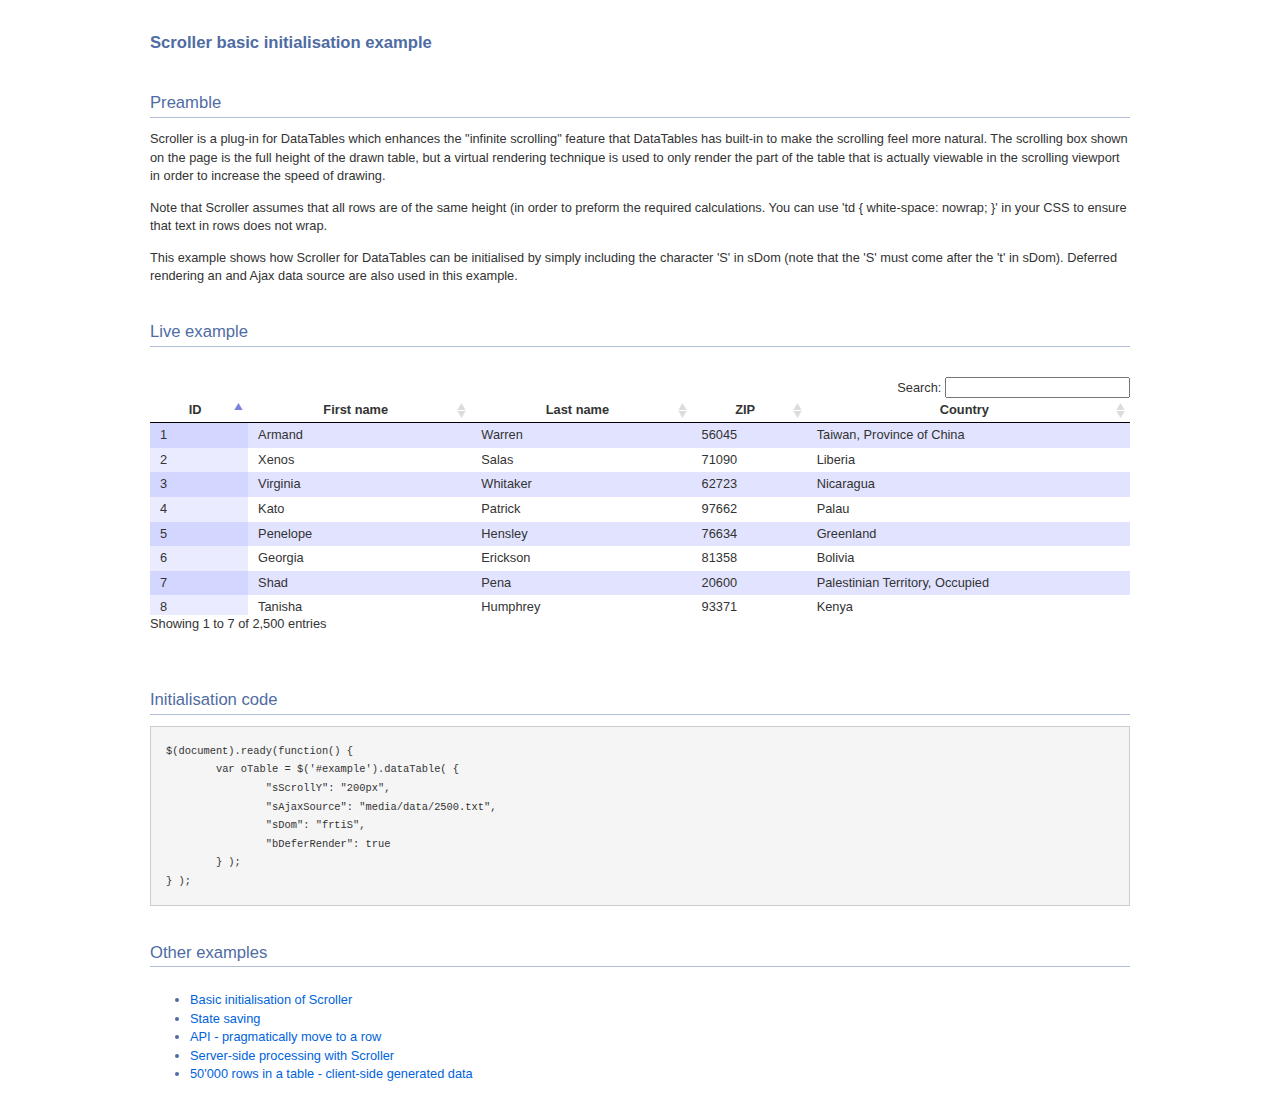
<file: Datatables/extras/Scroller/index.html>
<!DOCTYPE HTML PUBLIC "-//W3C//DTD HTML 4.01//EN" "http://www.w3.org/TR/html4/strict.dtd">
<html>
	<head>
		<meta http-equiv="content-type" content="text/html; charset=utf-8" />
		<link rel="shortcut icon" type="image/ico" href="http://www.datatables.net/favicon.ico" />
		
		<title>DataTables example</title>
		<style type="text/css">
			@import "../../media/css/demo_page.css";
			@import "../../media/css/demo_table.css";
			@import "media/css/dataTables.scroller.css";
		</style>
		<script type="text/javascript" language="javascript" src="../../media/js/jquery.js"></script>
		<script type="text/javascript" language="javascript" src="../../media/js/jquery.dataTables.js"></script>
		<script type="text/javascript" language="javascript" src="media/js/dataTables.scroller.js"></script>
		<script type="text/javascript" charset="utf-8">
			$(document).ready(function() {
				var oTable = $('#example').dataTable( {
					"sScrollY": "192px",
					"sAjaxSource": "media/data/2500.txt",
					"sDom": "frtiS",
					"bDeferRender": true
				} );
			} );
		</script>
	</head>
	<body id="dt_example">
		<div id="container" style="width:980px">
			<div class="full_width big">
				Scroller basic initialisation example
			</div>
			
			<h1>Preamble</h1>
			<p>Scroller is a plug-in for DataTables which enhances the "infinite scrolling" feature that DataTables has built-in to make the scrolling feel more natural. The scrolling box shown on the page is the full height of the drawn table, but a virtual rendering technique is used to only render the part of the table that is actually viewable in the scrolling viewport in order to increase the speed of drawing.</p>
			<p>Note that Scroller assumes that all rows are of the same height (in order to preform the required calculations. You can use 'td { white-space: nowrap; }' in your CSS to ensure that text in rows does not wrap.</p>
			<p>This example shows how Scroller for DataTables can be initialised by simply including the character 'S' in sDom (note that the 'S' must come after the 't' in sDom). Deferred rendering an and Ajax data source are also used in this example.</p>
			
			<h1>Live example</h1>
			<div id="demo">
<table cellpadding="0" cellspacing="0" border="0" class="display" id="example">
	<thead>
		<tr>
			<th>ID</th>
			<th>First name</th>
			<th>Last name</th>
			<th>ZIP</th>
			<th width="33%">Country</th>
		</tr>
	</thead>
</table>
			</div>
			<div class="spacer"></div>
			
			
			<h1>Initialisation code</h1>
			<pre>$(document).ready(function() {
	var oTable = $('#example').dataTable( {
		"sScrollY": "200px",
		"sAjaxSource": "media/data/2500.txt",
		"sDom": "frtiS",
		"bDeferRender": true
	} );
} );</pre>
			
			
			<h1>Other examples</h1>
			<div class="demo_links">
				<ul>
					<li><a href="index.html">Basic initialisation of Scroller</a></li>
					<li><a href="state_saving.html">State saving</a></li>
					<li><a href="api_scrolling.html">API - pragmatically move to a row</a></li>
					<li><a href="server-side_processing.html">Server-side processing with Scroller</a></li>
					<li><a href="large_js_source.html">50'000 rows in a table - client-side generated data</a></li>
				</ul>
			</div>
			
		</div>
	</body>
</html>
</file>
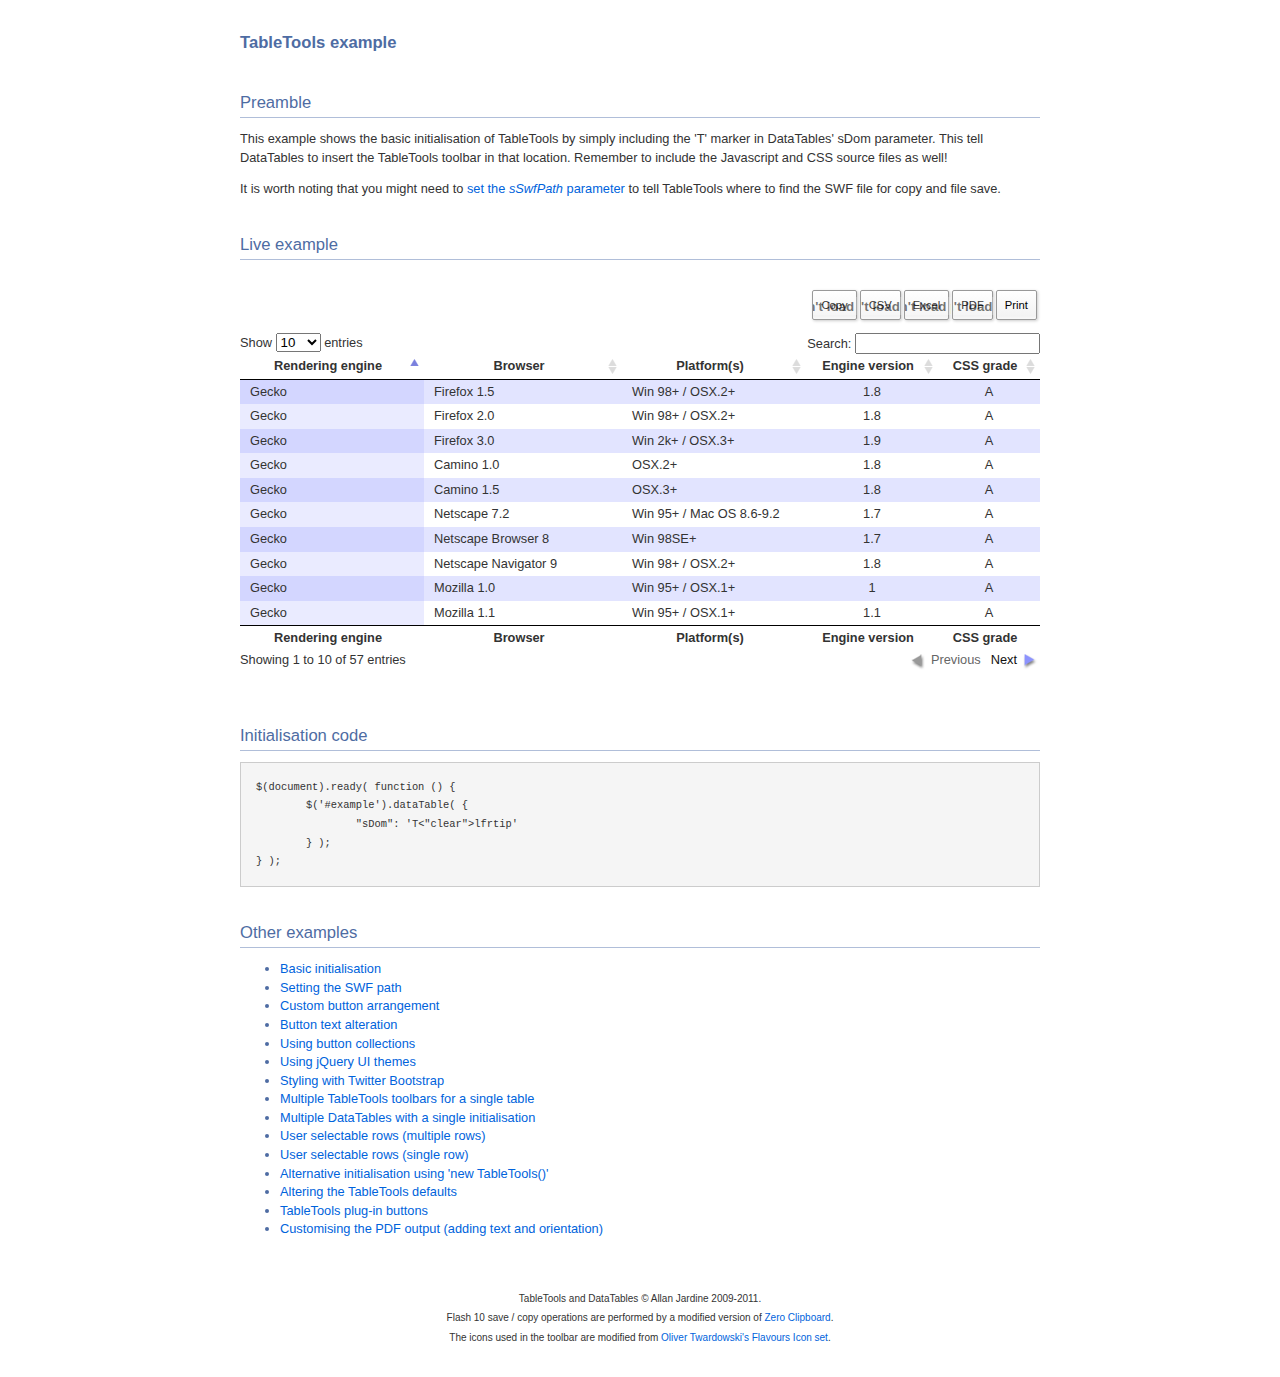
<file: Datatables/extras/TableTools/index.html>
<!DOCTYPE HTML PUBLIC "-//W3C//DTD HTML 4.01//EN" "http://www.w3.org/TR/html4/strict.dtd">
<html>
	<head>
		<meta http-equiv="content-type" content="text/html; charset=utf-8">
		<link rel="shortcut icon" type="image/ico" href="http://www.sprymedia.co.uk/media/images/favicon.ico">
		
		<title>TableTools example</title>
		<style type="text/css" title="currentStyle">
			@import "../../media/css/demo_page.css";
			@import "../../media/css/demo_table.css";
			@import "media/css/TableTools.css";
		</style>
		<script type="text/javascript" charset="utf-8" src="../../media/js/jquery.js"></script>
		<script type="text/javascript" charset="utf-8" src="../../media/js/jquery.dataTables.js"></script>
		<script type="text/javascript" charset="utf-8" src="media/js/ZeroClipboard.js"></script>
		<script type="text/javascript" charset="utf-8" src="media/js/TableTools.js"></script>
		<script type="text/javascript" charset="utf-8">
			$(document).ready( function () {
				$('#example').dataTable( {
					"sDom": 'T<"clear">lfrtip'
				} );
			} );
		</script>
	</head>
	<body id="dt_example">
		<div id="container">
			<div class="full_width big">
				TableTools example
			</div>
			
			<h1>Preamble</h1>
			<p>This example shows the basic initialisation of TableTools by simply including the 'T' marker in DataTables' sDom parameter. This tell DataTables to insert the TableTools toolbar in that location. Remember to include the Javascript and CSS source files as well!</p>
			<p>It is worth noting that you might need to <a href="swf_path.html">set the <i>sSwfPath</i> parameter</a> to tell TableTools where to find the SWF file for copy and file save.</p>
			
			<h1>Live example</h1>
			<div id="demo">
<table cellpadding="0" cellspacing="0" border="0" class="display" id="example">
	<thead>
		<tr>
			<th>Rendering engine</th>
			<th>Browser</th>
			<th>Platform(s)</th>
			<th>Engine version</th>
			<th>CSS grade</th>
		</tr>
	</thead>
	<tfoot>
		<tr>
			<th>Rendering engine</th>
			<th>Browser</th>
			<th>Platform(s)</th>
			<th>Engine version</th>
			<th>CSS grade</th>
		</tr>
	</tfoot>
	<tbody>
		<tr class="odd_gradeX">
			<td>Trident</td>
			<td>Internet Explorer 4.0</td>
			<td>Win 95+ (Entity: &amp;)</td>
			<td class="center">4</td>
			<td class="center">X</td>
		</tr>
		<tr class="even_gradeC">
			<td>Trident</td>
			<td>Internet Explorer 5.0</td>
			<td>Win 95+</td>
			<td class="center">5</td>
			<td class="center">C</td>
		</tr>
		<tr class="odd_gradeA">
			<td>Trident</td>
			<td>Internet Explorer 5.5</td>
			<td>Win 95+</td>
			<td class="center">5.5</td>
			<td class="center">A</td>
		</tr>
		<tr class="even_gradeA">
			<td>Trident</td>
			<td>Internet Explorer 6</td>
			<td>Win 98+</td>
			<td class="center">6</td>
			<td class="center">A</td>
		</tr>
		<tr class="odd_gradeA">
			<td>Trident</td>
			<td>Internet Explorer 7</td>
			<td>Win XP SP2+</td>
			<td class="center">7</td>
			<td class="center">A</td>
		</tr>
		<tr class="even_gradeA">
			<td>Trident</td>
			<td>AOL browser (AOL desktop)</td>
			<td>Win XP</td>
			<td class="center">6</td>
			<td class="center">A</td>
		</tr>
		<tr class="odd_gradeA">
			<td>Gecko (UTF-8: $¢€ היצוא)</td>
			<td>Firefox 1.0</td>
			<td>Win 98+ / OSX.2+</td>
			<td class="center">1.7</td>
			<td class="center">A</td>
		</tr>
		<tr class="even_gradeA">
			<td>Gecko</td>
			<td>Firefox 1.5</td>
			<td>Win 98+ / OSX.2+</td>
			<td class="center">1.8</td>
			<td class="center">A</td>
		</tr>
		<tr class="odd_gradeA">
			<td>Gecko</td>
			<td>Firefox 2.0</td>
			<td>Win 98+ / OSX.2+</td>
			<td class="center">1.8</td>
			<td class="center">A</td>
		</tr>
		<tr class="even_gradeA">
			<td>Gecko</td>
			<td>Firefox 3.0</td>
			<td>Win 2k+ / OSX.3+</td>
			<td class="center">1.9</td>
			<td class="center">A</td>
		</tr>
		<tr class="odd_gradeA">
			<td>Gecko</td>
			<td>Camino 1.0</td>
			<td>OSX.2+</td>
			<td class="center">1.8</td>
			<td class="center">A</td>
		</tr>
		<tr class="even_gradeA">
			<td>Gecko</td>
			<td>Camino 1.5</td>
			<td>OSX.3+</td>
			<td class="center">1.8</td>
			<td class="center">A</td>
		</tr>
		<tr class="odd_gradeA">
			<td>Gecko</td>
			<td>Netscape 7.2</td>
			<td>Win 95+ / Mac OS 8.6-9.2</td>
			<td class="center">1.7</td>
			<td class="center">A</td>
		</tr>
		<tr class="even_gradeA">
			<td>Gecko</td>
			<td>Netscape Browser 8</td>
			<td>Win 98SE+</td>
			<td class="center">1.7</td>
			<td class="center">A</td>
		</tr>
		<tr class="odd_gradeA">
			<td>Gecko</td>
			<td>Netscape Navigator 9</td>
			<td>Win 98+ / OSX.2+</td>
			<td class="center">1.8</td>
			<td class="center">A</td>
		</tr>
		<tr class="even_gradeA">
			<td>Gecko</td>
			<td>Mozilla 1.0</td>
			<td>Win 95+ / OSX.1+</td>
			<td class="center">1</td>
			<td class="center">A</td>
		</tr>
		<tr class="odd_gradeA">
			<td>Gecko</td>
			<td>Mozilla 1.1</td>
			<td>Win 95+ / OSX.1+</td>
			<td class="center">1.1</td>
			<td class="center">A</td>
		</tr>
		<tr class="even_gradeA">
			<td>Gecko</td>
			<td>Mozilla 1.2</td>
			<td>Win 95+ / OSX.1+</td>
			<td class="center">1.2</td>
			<td class="center">A</td>
		</tr>
		<tr class="odd_gradeA">
			<td>Gecko</td>
			<td>Mozilla 1.3</td>
			<td>Win 95+ / OSX.1+</td>
			<td class="center">1.3</td>
			<td class="center">A</td>
		</tr>
		<tr class="even_gradeA">
			<td>Gecko</td>
			<td>Mozilla 1.4</td>
			<td>Win 95+ / OSX.1+</td>
			<td class="center">1.4</td>
			<td class="center">A</td>
		</tr>
		<tr class="odd_gradeA">
			<td>Gecko</td>
			<td>Mozilla 1.5</td>
			<td>Win 95+ / OSX.1+</td>
			<td class="center">1.5</td>
			<td class="center">A</td>
		</tr>
		<tr class="even_gradeA">
			<td>Gecko</td>
			<td>Mozilla 1.6</td>
			<td>Win 95+ / OSX.1+</td>
			<td class="center">1.6</td>
			<td class="center">A</td>
		</tr>
		<tr class="odd_gradeA">
			<td>Gecko</td>
			<td>Mozilla 1.7</td>
			<td>Win 98+ / OSX.1+</td>
			<td class="center">1.7</td>
			<td class="center">A</td>
		</tr>
		<tr class="even_gradeA">
			<td>Gecko</td>
			<td>Mozilla 1.8</td>
			<td>Win 98+ / OSX.1+</td>
			<td class="center">1.8</td>
			<td class="center">A</td>
		</tr>
		<tr class="odd_gradeA">
			<td>Gecko</td>
			<td>Seamonkey 1.1</td>
			<td>Win 98+ / OSX.2+</td>
			<td class="center">1.8</td>
			<td class="center">A</td>
		</tr>
		<tr class="even_gradeA">
			<td>Gecko</td>
			<td>Epiphany 2.20</td>
			<td>Gnome</td>
			<td class="center">1.8</td>
			<td class="center">A</td>
		</tr>
		<tr class="odd_gradeA">
			<td>Webkit</td>
			<td>Safari 1.2</td>
			<td>OSX.3</td>
			<td class="center">125.5</td>
			<td class="center">A</td>
		</tr>
		<tr class="even_gradeA">
			<td>Webkit</td>
			<td>Safari 1.3</td>
			<td>OSX.3</td>
			<td class="center">312.8</td>
			<td class="center">A</td>
		</tr>
		<tr class="odd_gradeA">
			<td>Webkit</td>
			<td>Safari 2.0</td>
			<td>OSX.4+</td>
			<td class="center">419.3</td>
			<td class="center">A</td>
		</tr>
		<tr class="even_gradeA">
			<td>Webkit</td>
			<td>Safari 3.0</td>
			<td>OSX.4+</td>
			<td class="center">522.1</td>
			<td class="center">A</td>
		</tr>
		<tr class="odd_gradeA">
			<td>Webkit</td>
			<td>OmniWeb 5.5</td>
			<td>OSX.4+</td>
			<td class="center">420</td>
			<td class="center">A</td>
		</tr>
		<tr class="even_gradeA">
			<td>Webkit</td>
			<td>iPod Touch / iPhone</td>
			<td>iPod</td>
			<td class="center">420.1</td>
			<td class="center">A</td>
		</tr>
		<tr class="odd_gradeA">
			<td>Webkit</td>
			<td>S60</td>
			<td>S60</td>
			<td class="center">413</td>
			<td class="center">A</td>
		</tr>
		<tr class="even_gradeA">
			<td>Presto</td>
			<td>Opera 7.0</td>
			<td>Win 95+ / OSX.1+</td>
			<td class="center">-</td>
			<td class="center">A</td>
		</tr>
		<tr class="odd_gradeA">
			<td>Presto</td>
			<td>Opera 7.5</td>
			<td>Win 95+ / OSX.2+</td>
			<td class="center">-</td>
			<td class="center">A</td>
		</tr>
		<tr class="even_gradeA">
			<td>Presto</td>
			<td>Opera 8.0</td>
			<td>Win 95+ / OSX.2+</td>
			<td class="center">-</td>
			<td class="center">A</td>
		</tr>
		<tr class="odd_gradeA">
			<td>Presto</td>
			<td>Opera 8.5</td>
			<td>Win 95+ / OSX.2+</td>
			<td class="center">-</td>
			<td class="center">A</td>
		</tr>
		<tr class="even_gradeA">
			<td>Presto</td>
			<td>Opera 9.0</td>
			<td>Win 95+ / OSX.3+</td>
			<td class="center">-</td>
			<td class="center">A</td>
		</tr>
		<tr class="odd_gradeA">
			<td>Presto</td>
			<td>Opera 9.2</td>
			<td>Win 88+ / OSX.3+</td>
			<td class="center">-</td>
			<td class="center">A</td>
		</tr>
		<tr class="even_gradeA">
			<td>Presto</td>
			<td>Opera 9.5</td>
			<td>Win 88+ / OSX.3+</td>
			<td class="center">-</td>
			<td class="center">A</td>
		</tr>
		<tr class="odd_gradeA">
			<td>Presto</td>
			<td>Opera for Wii</td>
			<td>Wii</td>
			<td class="center">-</td>
			<td class="center">A</td>
		</tr>
		<tr class="even_gradeA">
			<td>Presto</td>
			<td>Nokia N800</td>
			<td>N800</td>
			<td class="center">-</td>
			<td class="center">A</td>
		</tr>
		<tr class="odd_gradeA">
			<td>Presto</td>
			<td>Nintendo DS browser</td>
			<td>Nintendo DS</td>
			<td class="center">8.5</td>
			<td class="center">C/A<sup>1</sup></td>
		</tr>
		<tr class="even_gradeC">
			<td>KHTML</td>
			<td>Konqureror 3.1</td>
			<td>KDE 3.1</td>
			<td class="center">3.1</td>
			<td class="center">C</td>
		</tr>
		<tr class="odd_gradeA">
			<td>KHTML</td>
			<td>Konqureror 3.3</td>
			<td>KDE 3.3</td>
			<td class="center">3.3</td>
			<td class="center">A</td>
		</tr>
		<tr class="even_gradeA">
			<td>KHTML</td>
			<td>Konqureror 3.5</td>
			<td>KDE 3.5</td>
			<td class="center">3.5</td>
			<td class="center">A</td>
		</tr>
		<tr class="odd_gradeX">
			<td>Tasman</td>
			<td>Internet Explorer 4.5</td>
			<td>Mac OS 8-9</td>
			<td class="center">-</td>
			<td class="center">X</td>
		</tr>
		<tr class="even_gradeC">
			<td>Tasman</td>
			<td>Internet Explorer 5.1</td>
			<td>Mac OS 7.6-9</td>
			<td class="center">1</td>
			<td class="center">C</td>
		</tr>
		<tr class="odd_gradeC">
			<td>Tasman</td>
			<td>Internet Explorer 5.2</td>
			<td>Mac OS 8-X</td>
			<td class="center">1</td>
			<td class="center">C</td>
		</tr>
		<tr class="even_gradeA">
			<td>Misc</td>
			<td>NetFront 3.1</td>
			<td>Embedded devices</td>
			<td class="center">-</td>
			<td class="center">C</td>
		</tr>
		<tr class="odd_gradeA">
			<td>Misc</td>
			<td>NetFront 3.4</td>
			<td>Embedded devices</td>
			<td class="center">-</td>
			<td class="center">A</td>
		</tr>
		<tr class="even_gradeX">
			<td>Misc</td>
			<td>Dillo 0.8</td>
			<td>Embedded devices</td>
			<td class="center">-</td>
			<td class="center">X</td>
		</tr>
		<tr class="odd_gradeX">
			<td>Misc</td>
			<td>Links</td>
			<td>Text only</td>
			<td class="center">-</td>
			<td class="center">X</td>
		</tr>
		<tr class="even_gradeX">
			<td>Misc</td>
			<td>Lynx</td>
			<td>Text only</td>
			<td class="center">-</td>
			<td class="center">X</td>
		</tr>
		<tr class="odd_gradeC">
			<td>Misc</td>
			<td>IE Mobile</td>
			<td>Windows Mobile 6</td>
			<td class="center">-</td>
			<td class="center">C</td>
		</tr>
		<tr class="even_gradeC">
			<td>Misc</td>
			<td>PSP browser</td>
			<td>PSP</td>
			<td class="center">-</td>
			<td class="center">C</td>
		</tr>
		<tr class="odd_gradeU">
			<td>Other browsers</td>
			<td>All others</td>
			<td>-</td>
			<td class="center">-</td>
			<td class="center">U</td>
		</tr>
	</tbody>
</table>
			</div>
			<div class="spacer"></div>
			
			
			<h1>Initialisation code</h1>
			<pre>$(document).ready( function () {
	$('#example').dataTable( {
		"sDom": 'T&lt;"clear"&gt;lfrtip'
	} );
} );</pre>


			<h1>Other examples</h1>
			<ul>
				<li><a href="index.html">Basic initialisation</a></li>
				<li><a href="swf_path.html">Setting the SWF path</a></li>
				<li><a href="alter_buttons.html">Custom button arrangement</a></li>
				<li><a href="button_text.html">Button text alteration</a></li>
				<li><a href="collection.html">Using button collections</a></li>
				<li><a href="theme.html">Using jQuery UI themes</a></li>
				<li><a href="bootstrap.html">Styling with Twitter Bootstrap</a></li>
				<li><a href="multi_instance.html">Multiple TableTools toolbars for a single table</a></li>
				<li><a href="multiple_tables.html">Multiple DataTables with a single initialisation</a></li>
				<li><a href="select_multi.html">User selectable rows (multiple rows)</a></li>
				<li><a href="select_single.html">User selectable rows (single row)</a></li>
				<li><a href="alt_init.html">Alternative initialisation using 'new TableTools()'</a></li>
				<li><a href="defaults.html">Altering the TableTools defaults</a></li>
				<li><a href="plug-in.html">TableTools plug-in buttons</a></li>
				<li><a href="pdf_message.html">Customising the PDF output (adding text and orientation)</a></li>
			</ul>
			
			
			<div id="footer" style="text-align:center;">
				<span style="font-size:10px;">
					TableTools and DataTables &copy; Allan Jardine 2009-2011.<br>
					Flash 10 save / copy operations are performed by a modified version of <a href="http://code.google.com/p/zeroclipboard/">Zero Clipboard</a>.<br>
					The icons used in the toolbar are modified from <a href="http://www.addictedtocoffee.de/">Oliver Twardowski's</a> <a href="http://www.smashingmagazine.com/2009/05/20/flavour-extended-the-ultimate-icon-set-for-web-designers/">Flavours Icon set</a>.
				</span>
			</div>
		</div>
	</body>
</html>
</file>
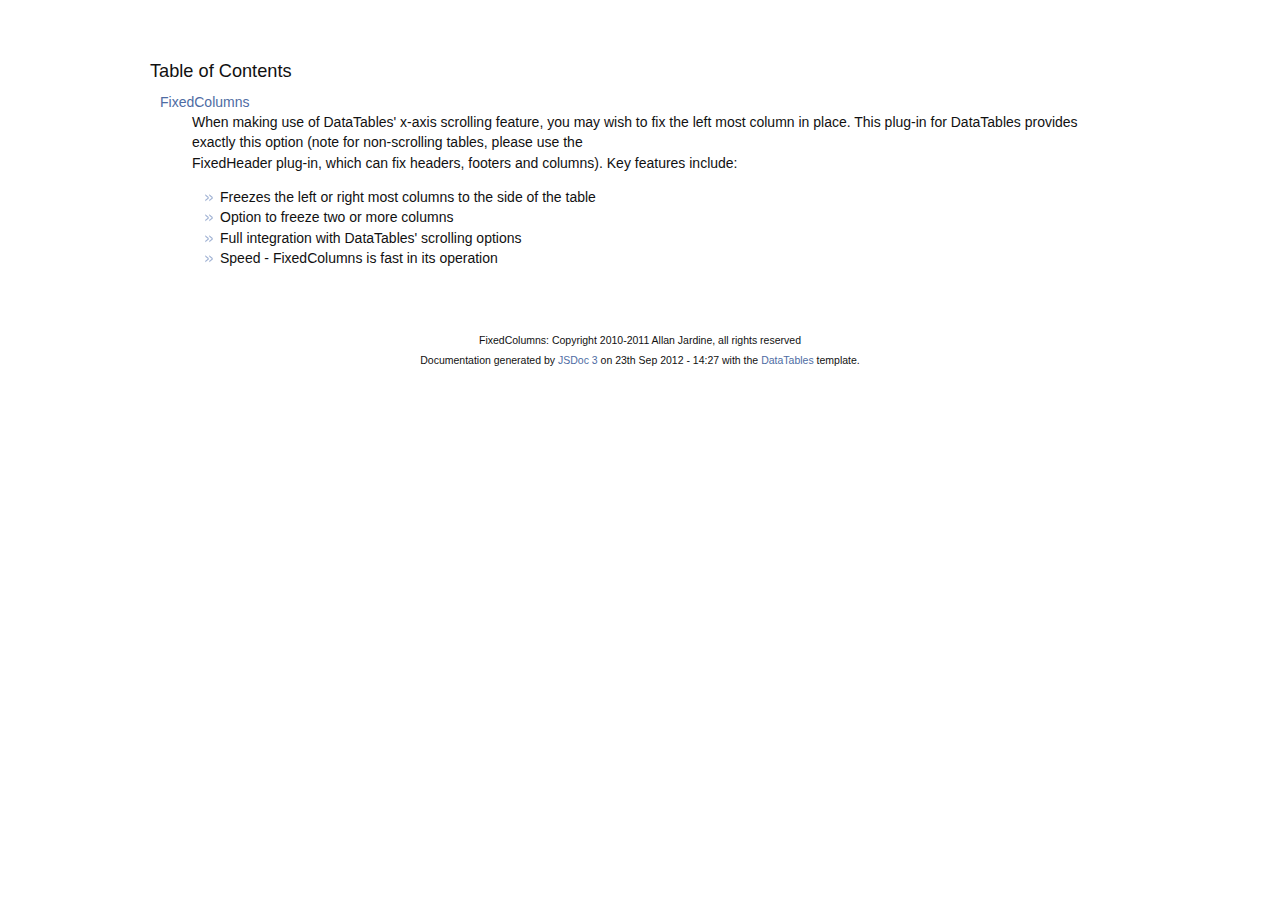
<file: Datatables/extras/FixedColumns/docs/index.html>
<!DOCTYPE HTML PUBLIC "-//W3C//DTD HTML 4.01//EN" "http://www.w3.org/TR/html4/strict.dtd">
<html>
	<head>
		<meta http-equiv="Content-type" content="text/html; charset=utf-8">
		<title>Table of Contents - documentation</title>
  
		<style type="text/css" media="screen">
			@import "media/css/doc.css";
			@import "media/css/shCore.css";
			@import "media/css/shThemeDataTables.css";
		</style>
	
		<script type="text/javascript" src="media/js/shCore.js"></script>
		<script type="text/javascript" src="media/js/shBrushJScript.js"></script>
		<script type="text/javascript" src="media/js/jquery.js"></script>
		<script type="text/javascript" src="media/js/doc.js"></script>
	</head>
	<body>
		<div class="fw_container">
			<a name="top"></a>
			<div class="fw_header">
			</div>

			<div class="fw_content">
				<h3 class="subsection-title">Table of Contents</h3>
				<dl>
					<dt><a href="FixedColumns.html">FixedColumns</a></dt><dd><p>When making use of DataTables' x-axis scrolling feature, you may wish to 
fix the left most column in place. This plug-in for DataTables provides 
exactly this option (note for non-scrolling tables, please use the <br />
FixedHeader plug-in, which can fix headers, footers and columns). Key 
features include:
  <ul class="limit_length">
    <li>Freezes the left or right most columns to the side of the table</li>
    <li>Option to freeze two or more columns</li>
    <li>Full integration with DataTables' scrolling options</li>
    <li>Speed - FixedColumns is fast in its operation</li>
  </ul></p></dd>
				</dl>
   			</div>
		</div>

		<div class="fw_footer">
			FixedColumns: Copyright 2010-2011 Allan Jardine, all rights reserved<br>

			Documentation generated by <a href="https://github.com/micmath/JSDoc">JSDoc 3</a> on
			23th Sep 2012 - 14:27
			with the <a href="http://datatables.net/">DataTables</a> template.
		</div>
	</body>
</html>
</file>
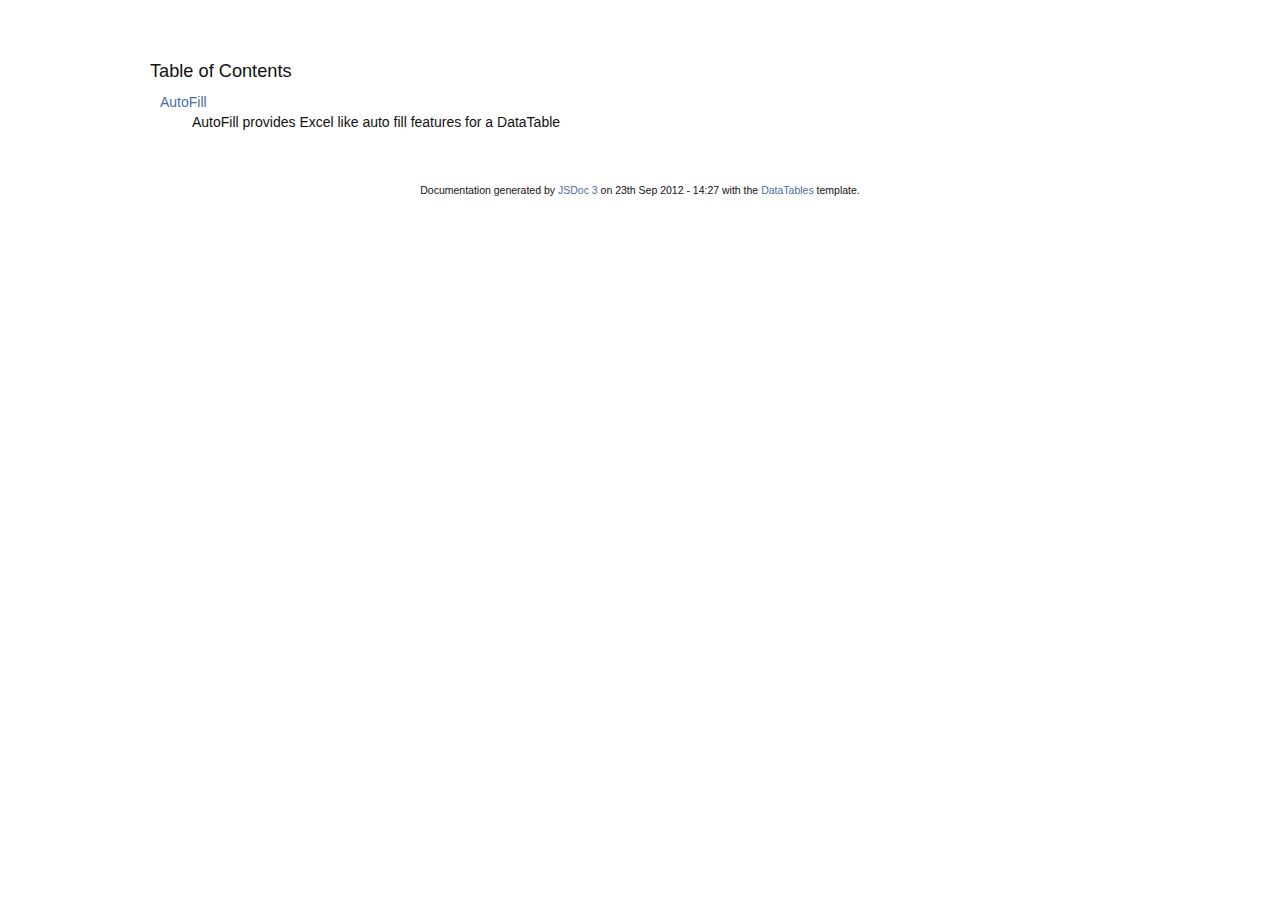
<file: Datatables/extras/AutoFill/media/docs/index.html>
<!DOCTYPE HTML PUBLIC "-//W3C//DTD HTML 4.01//EN" "http://www.w3.org/TR/html4/strict.dtd">
<html>
	<head>
		<meta http-equiv="Content-type" content="text/html; charset=utf-8">
		<title>Table of Contents - documentation</title>
  
		<style type="text/css" media="screen">
			@import "media/css/doc.css";
			@import "media/css/shCore.css";
			@import "media/css/shThemeDataTables.css";
		</style>
	
		<script type="text/javascript" src="media/js/shCore.js"></script>
		<script type="text/javascript" src="media/js/shBrushJScript.js"></script>
		<script type="text/javascript" src="media/js/jquery.js"></script>
		<script type="text/javascript" src="media/js/doc.js"></script>
	</head>
	<body>
		<div class="fw_container">
			<a name="top"></a>
			<div class="fw_header">
			</div>

			<div class="fw_content">
				<h3 class="subsection-title">Table of Contents</h3>
				<dl>
					<dt><a href="AutoFill.html">AutoFill</a></dt><dd><p>AutoFill provides Excel like auto fill features for a DataTable</p></dd>
				</dl>
   			</div>
		</div>

		<div class="fw_footer">
			

			Documentation generated by <a href="https://github.com/micmath/JSDoc">JSDoc 3</a> on
			23th Sep 2012 - 14:27
			with the <a href="http://datatables.net/">DataTables</a> template.
		</div>
	</body>
</html>
</file>
